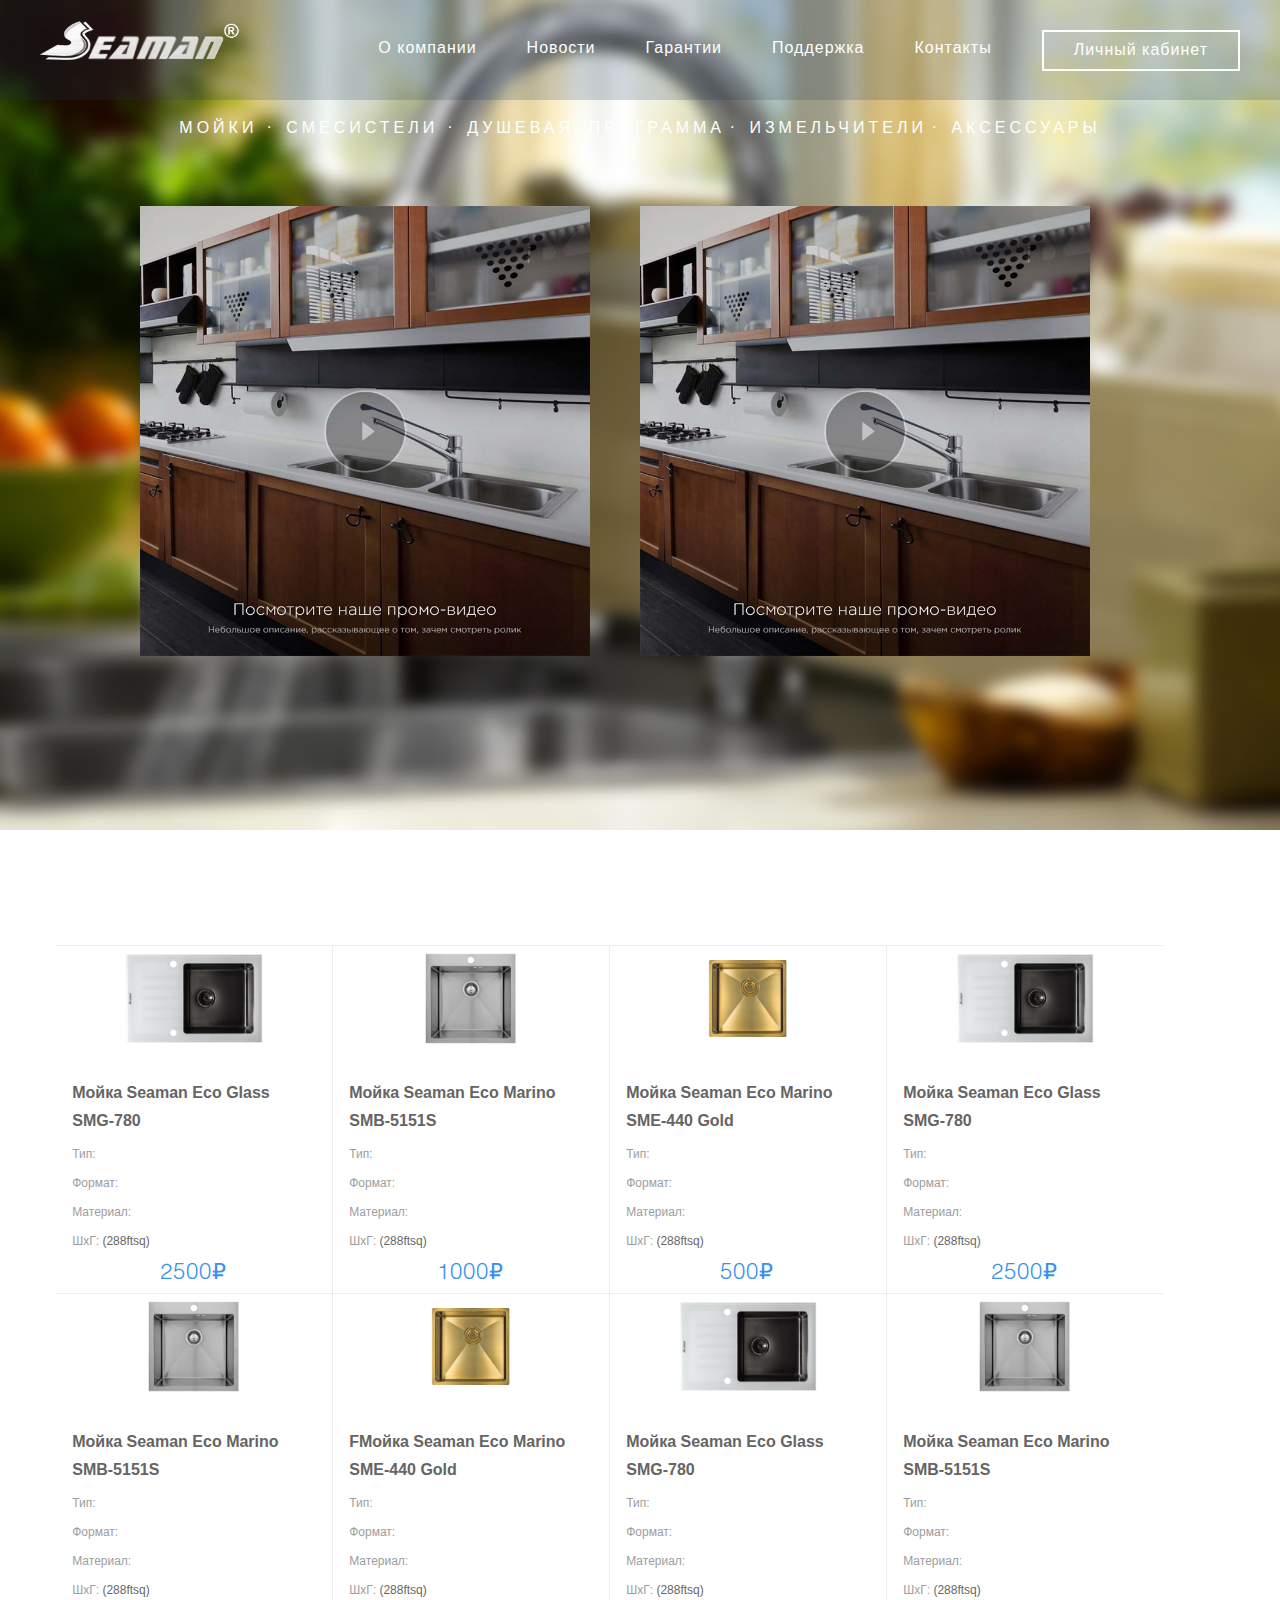
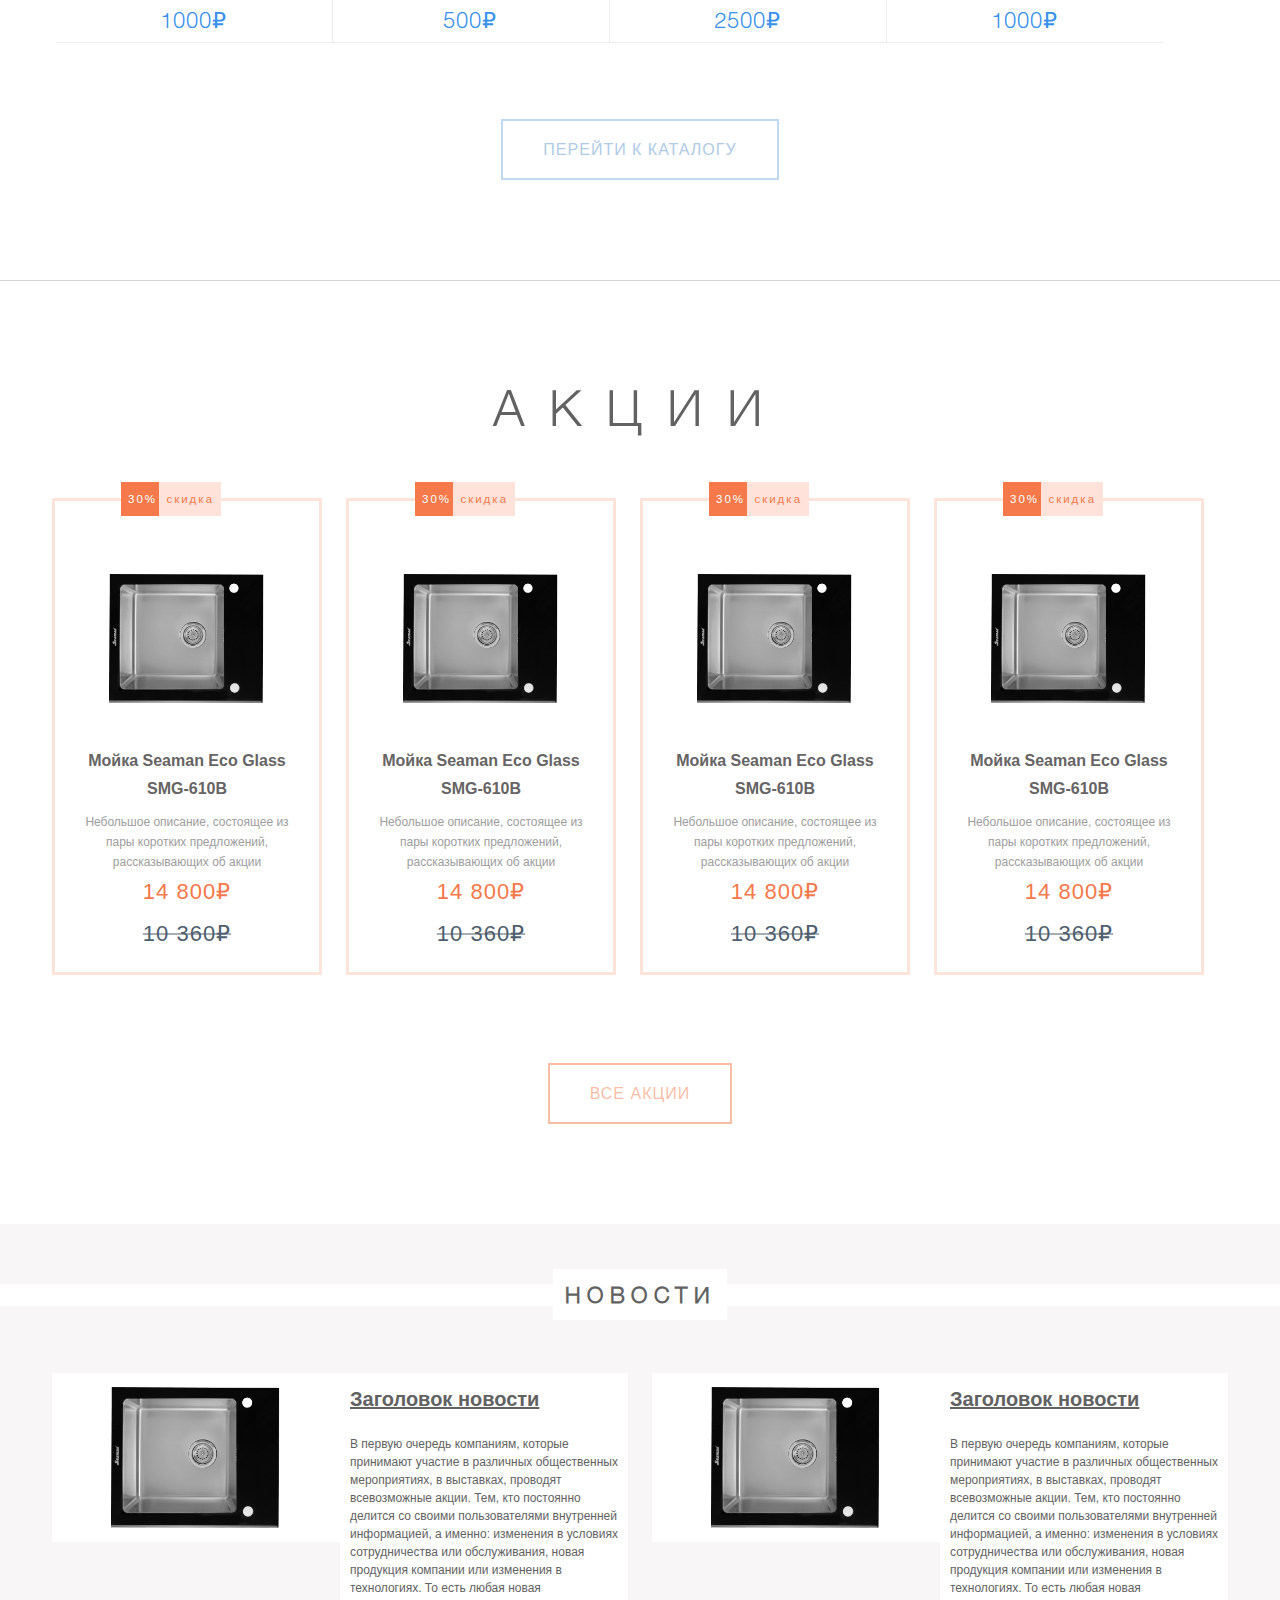
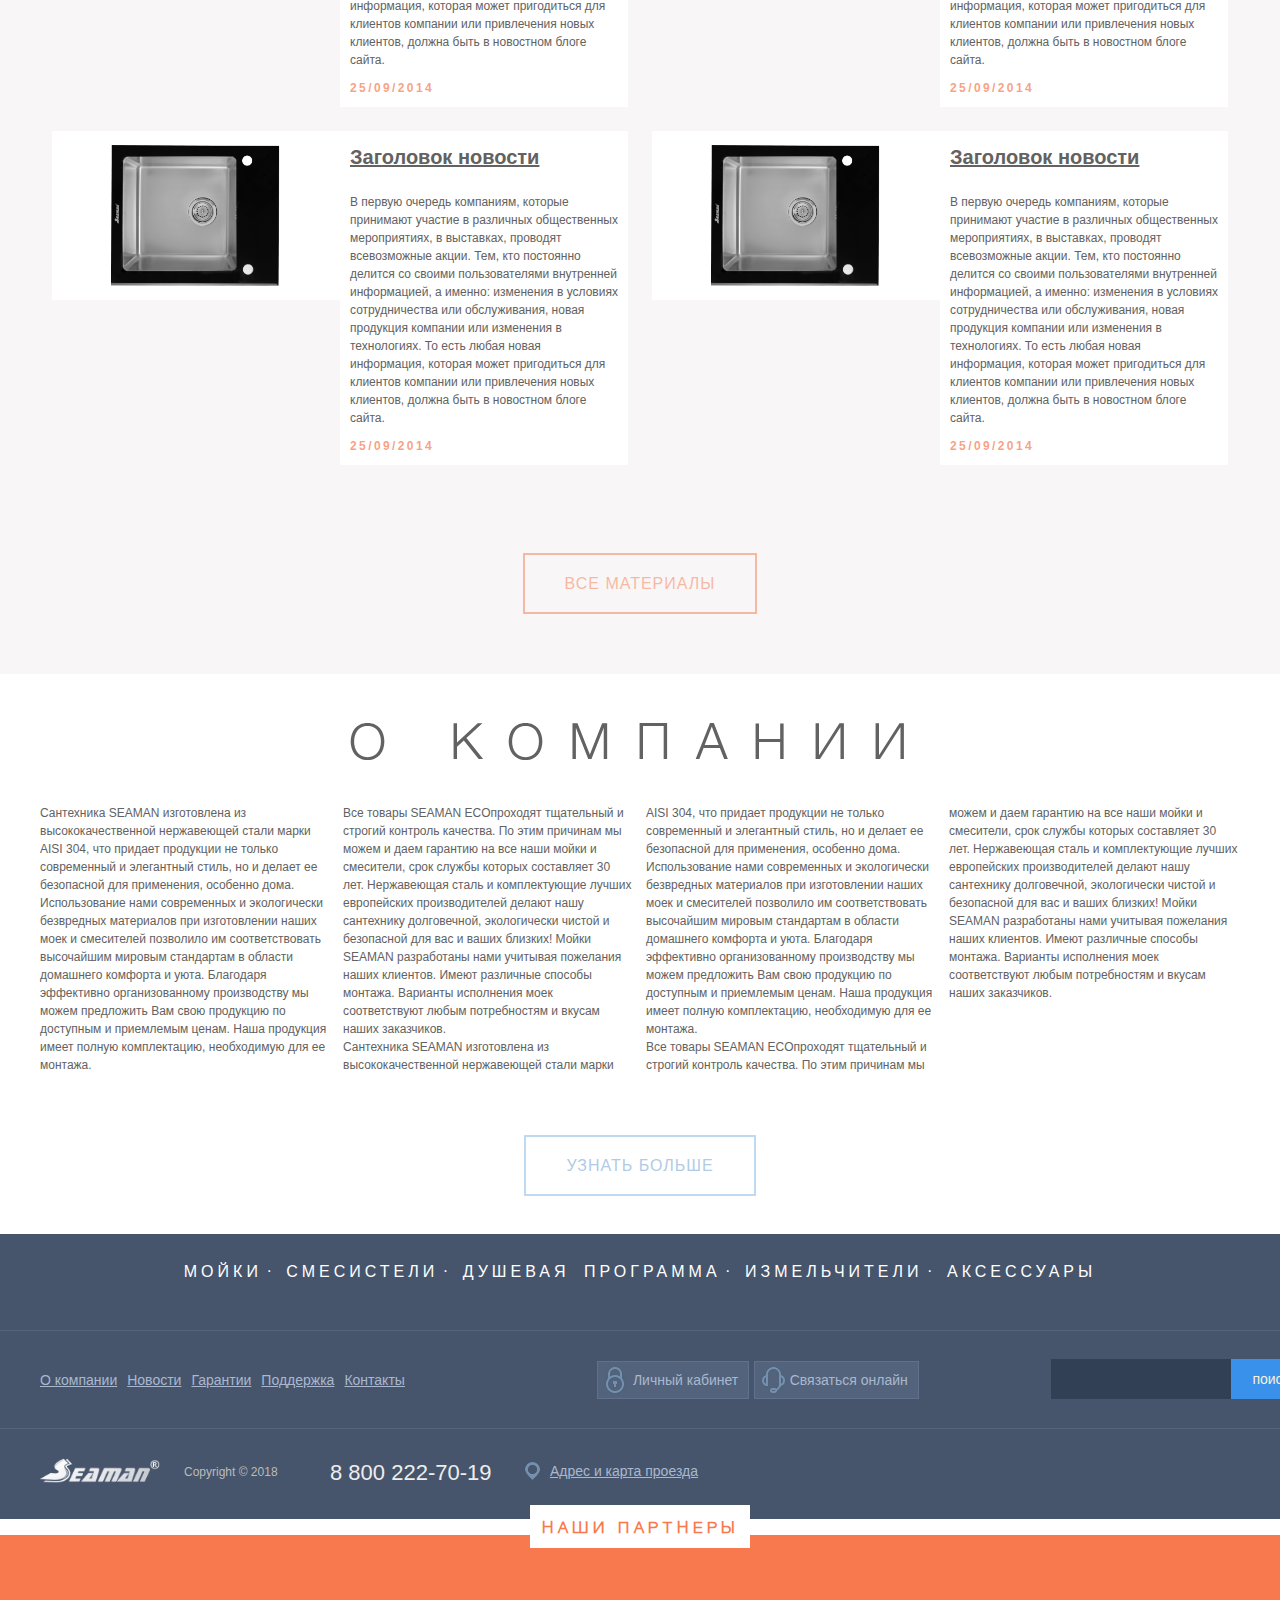
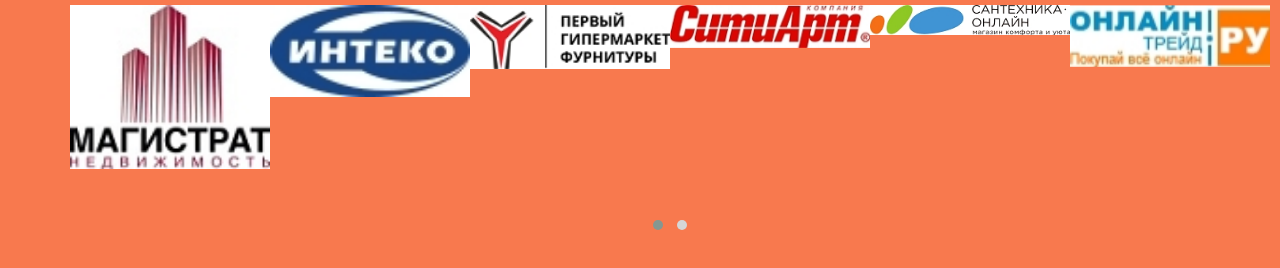
<file: index.html>
<!DOCTYPE html>
<html lang="en">
<head>
	<title>Seaman - Надежная сантехника из нержавеющей стали</title>
	<meta charset="utf-8">
	<meta name="author" content="pixelhint.com">
	<meta name="description" content="La casa free real state fully responsive html5/css3 home page website template"/>
	<meta name="viewport" content="width=device-width, initial-scale=1.0, minimum-scale=1.0" />
	
	<link rel="stylesheet" type="text/css" href="css/reset.css">
	<link rel="stylesheet" type="text/css" href="css/responsive.css">
	<link rel="stylesheet" href="owl-carousel/css/owl.carousel.css">
	<link rel="stylesheet" href="owl-carousel/css/owl.theme.default.css">
	
	<script src="https://ajax.googleapis.com/ajax/libs/jquery/1.11.3/jquery.min.js"></script>
	<script src="owl-carousel/js/owl.carousel.js"></script>
	<!--script type="text/javascript" src="js/jquery.js"></script-->
	<script type="text/javascript" src="js/main.js"></script>

</head>
<body>

	<section class="hero">
		<header>
			<div class="wrapper">
				<a href="#"><img src="img/logo.png" class="logo" alt="" title="" /></a>
				<a href="#" class="hamburger"></a>
				<nav>
					<ul>
						<li><a href="#">О компании</a></li>
						<li><a href="#">Новости</a></li>
						<li><a href="#">Гарантии</a></li>
						<li><a href="#">Поддержка</a></li>
						<li><a href="#">Контакты</a></li>
					</ul>
					<a href="#" class="login_btn">Личный кабинет</a>
				</nav>
			</div>
		</header><!--  end header section  -->
		
		<nav class="catalog">
			<ul>
				<li><a href="#">Мойки</a>
					<ul class="submenu clearfix">
						<li><a href="#"><img src="images/EcoGlass.jpg" alt="">Seaman Eco Glass<p>Математический маятник астатически не входит своими составляющими ский маятник астатически не входит своими сост</p></a></li>
						<li><a href="#"><img src="images/nGenova.jpg" alt="">Seaman Natural Genova<p>Математический маятник астатически не входит своими составляющими ский маятник астатически не входит своими сост</p></a></li>
						<li><a href="#"><img src="images/marino.jpg" alt="">Seaman Eco Marino<p>Математический маятник астатически не входит своими составляющими ский маятник астатически не входит своими сост</p></a></li>
						<li><a href="#"><img src="images/roma.jpg" alt="">Seaman Eco Roma<p>Математический маятник астатически не входит своими составляющими ский маятник астатически не входит своими сост</p></a></li>
						<li><a href="#"><img src="images/bremen.jpg" alt="">Seaman Eco Bremen<p>Математический маятник астатически не входит своими составляющими ский маятник астатически не входит своими сост</p></a></li>
						<li><a href="#"><img src="images/wien.jpg" alt="">Seaman Eco Wien<p>Математический маятник астатически не входит своими составляющими ский маятник астатически не входит своими сост</p></a></li>
						<li><a href="#"><img src="images/granite.jpg" alt="">Seaman Eco Granite<p>Математический маятник астатически не входит своими составляющими ский маятник астатически не входит своими сост</p></a></li>
					</ul>
				</li>
				<li><a href="#">Смесистели</a>
					<ul class="submenu">
						<li><a href="#"><img src="images/ssn-1339.jpg" alt="">Seaman Eco Venice<p>Математический маятник астатически не входит своими составляющими ский маятник астатически не входит своими сост</p></a></li>
						<li><a href="#"><img src="images/ssn-2149.jpg" alt="">Seaman Eco Koblenz</a></li>
						<li><a href="#"><img src="images/ssn-3028s.jpg" alt="">Seaman Eco Glasgow</a></li>
						<li><a href="#"><img src="images/ssl-5077-aurora.jpg" alt="">Seaman Barcelone</a></li>
						<li><a href="#"><img src="images/sgr-2056-classic.jpg" alt="">Seaman Granite</a></li>
					</ul></li>
				<li><a href="#">Душевая программа</a></li>
				<li><a href="#">Измельчители</a></li>
				<li><a href="#">Аксессуары</a></li>
			</ul>
		</nav>

			<section class="caption">
				<!--h2 class="caption">Find You Dream Home</h2>
				<h3 class="properties">Appartements - Houses - Mansions</h3-->
				<div class="tyc"><img src="img/zx.jpg"></div>
				<div class="tyc"><img src="img/zx.jpg"></div>
			</section>
	</section><!--  end hero section  -->

	<!-- Search section
	<section class="search">
		<div class="wrapper">
			<form action="#" method="post">
				<input type="text" id="search" name="search" placeholder="What are you looking for?"  autocomplete="off"/>
				<input type="submit" id="submit_search" name="submit_search"/>
			</form>
			<a href="#" class="advanced_search_icon" id="advanced_search_btn"></a>
		</div>

		<div class="advanced_search">
			<div class="wrapper">
				<span class="arrow"></span>
				<form action="#" method="post">
					<div class="search_fields">
						<input type="text" class="float" id="check_in_date" name="check_in_date" placeholder="Check In Date"  autocomplete="off">

						<hr class="field_sep float"/>

						<input type="text" class="float" id="check_out_date" name="check_out_date" placeholder="Check Out Date"  autocomplete="off">
					</div>
					<div class="search_fields">
						<input type="text" class="float" id="min_price" name="min_price" placeholder="Min. Price"  autocomplete="off">

						<hr class="field_sep float"/>

						<input type="text" class="float" id="max_price" name="max_price" placeholder="Max. price"  autocomplete="off">
					</div>
					<input type="text" id="keywords" name="keywords" placeholder="Keywords"  autocomplete="off">
					<input type="submit" id="submit_search" name="submit_search"/>
				</form>
			</div>
		</div><!--  end advanced search section  ->
	</section><!--  end search section  -->


	<section class="listings">
		<div class="wrapper">
			<ul class="properties_list">
				<li>
				<div class="image">
					<a href="#">
						<img src="img/property_1.jpg" alt="" title="" class="property_img"/>
					</a>
				</div>
					<div class="property_details">
						<h1>
							<a href="#">Мойка Seaman Eco Glass SMG-780</a>
						</h1>
						<h2>Тип: </h2>
						<h2>Формат:</h2>
						<h2>Материал:</h2>
						<h2>ШхГ: <span class="property_size">(288ftsq)</span></h2>
						<span class="price">2500₽</span>
					</div>
				</li>
				<li>
				<div class="image">
					<a href="#">
						<img src="img/property_2.jpg" alt="" title="" class="property_img"/>
					</a>
					</div>
					<div class="property_details">
						<h1>
							<a href="#">Мойка Seaman Eco Marino SMB-5151S</a>
						</h1>
						<h2>Тип: </h2>
						<h2>Формат:</h2>
						<h2>Материал:</h2>
						<h2>ШхГ: <span class="property_size">(288ftsq)</span></h2>
					<span class="price">1000₽</span>
					</div>
				</li>
				<li>
				<div class="image">
					<a href="#">
						<img src="img/property_3.jpg" alt="" title="" class="property_img"/>
					</a>
					</div>
					<div class="property_details">
						<h1>
							<a href="#">Мойка Seaman Eco Marino SME-440 Gold</a>
						</h1>
						<h2>Тип: </h2>
						<h2>Формат:</h2>
						<h2>Материал:</h2>
						<h2>ШхГ: <span class="property_size">(288ftsq)</span></h2>
					<span class="price">500₽</span>
					</div>
				</li>
				<li>
				<div class="image">
					<a href="#">
						<img src="img/property_1.jpg" alt="" title="" class="property_img"/>
					</a>
					</div>
					<div class="property_details">
						<h1>
							<a href="#">Мойка Seaman Eco Glass SMG-780</a>
						</h1>
						<h2>Тип: </h2>
						<h2>Формат:</h2>
						<h2>Материал:</h2>
						<h2>ШхГ: <span class="property_size">(288ftsq)</span></h2>
					<span class="price">2500₽</span>
					</div>
				</li>
				<li>
				<div class="image">
					<a href="#">
						<img src="img/property_2.jpg" alt="" title="" class="property_img"/>
					</a>
					</div>
					<div class="property_details">
						<h1>
							<a href="#">Мойка Seaman Eco Marino SMB-5151S</a>
						</h1>
						<h2>Тип: </h2>
						<h2>Формат:</h2>
						<h2>Материал:</h2>
						<h2>ШхГ: <span class="property_size">(288ftsq)</span></h2>
					<span class="price">1000₽</span>
					</div>
				</li>
				<li>
				<div class="image">
					<a href="#">
						<img src="img/property_3.jpg" alt="" title="" class="property_img"/>
					</a>
					</div>
					<div class="property_details">
						<h1>
							<a href="#">FМойка Seaman Eco Marino SME-440 Gold</a>
						</h1>
						<h2>Тип: </h2>
						<h2>Формат:</h2>
						<h2>Материал:</h2>
						<h2>ШхГ: <span class="property_size">(288ftsq)</span></h2>
					<span class="price">500₽</span>
					</div>
				</li>
				<li>
				<div class="image">
					<a href="#">
						<img src="img/property_1.jpg" alt="" title="" class="property_img"/>
					</a>
					</div>
					<div class="property_details">
						<h1>
							<a href="#">Мойка Seaman Eco Glass SMG-780</a>
						</h1>
						<h2>Тип: </h2>
						<h2>Формат:</h2>
						<h2>Материал:</h2>
						<h2>ШхГ: <span class="property_size">(288ftsq)</span></h2>
					<span class="price">2500₽</span>
					</div>
				</li>
				<li>
				<div class="image">
					<a href="#">
						<img src="img/property_2.jpg" alt="" title="" class="property_img"/>
					</a>
					</div>
					<div class="property_details">
						<h1>
							<a href="#">Мойка Seaman Eco Marino SMB-5151S</a>
						</h1>
						<h2>Тип: </h2>
						<h2>Формат:</h2>
						<h2>Материал:</h2>
						<h2>ШхГ: <span class="property_size">(288ftsq)</span></h2>
					<span class="price">1000₽</span>
					</div>
				</li>
			</ul>
			<div class="more_listing">
				<a href="#" class="more_listing_btn">Перейти к каталогу</a>
			</div>
		</div>
	</section>	<!--  end listing section  -->

	<section class="sale">
		<div class="wrapper">
			<h2>Акции</h2>
			<ul class="sale_list">
				<li>
					<div class="sale_header">
						<span style="background:#f6794b; color:#fff;">30%</span>
						<span style="margin:-5px;">скидка</span>
					</div>
					<div class="image">
						<a href="#"><img src="img/SMG-610B_B.jpg" alt="" class="sale_img"></a>
					</div>
					<div class="sale_descr">
						<h1>
							<a href="#">Мойка Seaman Eco Glass SMG-610B</a>
						</h1>
						<h2>Небольшое описание, состоящее из пары коротких предложений, рассказывающих об акции </h2>
						<span class="price">14 800₽</span>
						<span class="old_price">10 360₽</span>
					</div>
				</li>
				<li>
					<div class="sale_header">
						<span style="background:#f6794b; color:#fff;">30%</span>
						<span style="margin:-5px;">скидка</span>
					</div>
					<div class="image">
						<a href="#"><img src="img/SMG-610B_B.jpg" alt="" class="sale_img"></a>
					</div>
					<div class="sale_descr">
						<h1>
							<a href="#">Мойка Seaman Eco Glass SMG-610B</a>
						</h1>
						<h2>Небольшое описание, состоящее из пары коротких предложений, рассказывающих об акции </h2>
						<span class="price">14 800₽</span>
						<span class="old_price">10 360₽</span>
					</div>
				</li>
				<li>
					<div class="sale_header">
						<span style="background:#f6794b; color:#fff;">30%</span>
						<span style="margin:-5px;">скидка</span>
					</div>
					<div class="image">
						<a href="#"><img src="img/SMG-610B_B.jpg" alt="" class="sale_img"></a>
					</div>
					<div class="sale_descr">
						<h1>
							<a href="#">Мойка Seaman Eco Glass SMG-610B</a>
						</h1>
						<h2>Небольшое описание, состоящее из пары коротких предложений, рассказывающих об акции </h2>
						<span class="price">14 800₽</span>
						<span class="old_price">10 360₽</span>
					</div>
				</li>
				<li>
					<div class="sale_header">
						<span style="background:#f6794b; color:#fff;">30%</span>
						<span style="margin:-5px;">скидка</span>
					</div>
					<div class="image">
						<a href="#"><img src="img/SMG-610B_B.jpg" alt="" class="sale_img"></a>
					</div>
					<div class="sale_descr">
						<h1>
							<a href="#">Мойка Seaman Eco Glass SMG-610B</a>
						</h1>
						<h2>Небольшое описание, состоящее из пары коротких предложений, рассказывающих об акции </h2>
						<span class="price">14 800₽</span>
						<span class="old_price">10 360₽</span>
					</div>
				</li>
			</ul>
			<div class="more_sale">
				<a href="#" class="more_sale_btn">Все акции</a>
			</div>
		</div>
	</section>
	<!--  end sale section  -->
	
	<section class="news">
		<h2><b>Новости</b></h2>
		<div class="wrapper">
			<ul class="news_list">
				<li>
					<div class="image">
						<img src="img/SMG-610B_B.jpg" alt="">
					</div>
					<div class="news_descr">
						<h3><a href="#">Заголовок новости</a></h3>
						<div class="news_text">
							<p>В первую очередь компаниям, которые принимают участие в различных общественных мероприятиях, в выставках, проводят всевозможные акции. Тем, кто постоянно делится со своими пользователями внутренней информацией, а именно: изменения в условиях сотрудничества или обслуживания, новая продукция компании или изменения в технологиях. То есть любая новая информация, которая может пригодиться для клиентов компании или привлечения новых клиентов, должна быть в новостном блоге сайта.</p>
							<time datetime="2014-09-25">25/09/2014</time>
						</div>
					</div>
				</li>
				<li>
					<div class="image">
						<img src="img/SMG-610B_B.jpg" alt="">
					</div>
					<div class="news_descr">
						<h3><a href="#">Заголовок новости</a></h3>
						<div class="news_text">
							<p>В первую очередь компаниям, которые принимают участие в различных общественных мероприятиях, в выставках, проводят всевозможные акции. Тем, кто постоянно делится со своими пользователями внутренней информацией, а именно: изменения в условиях сотрудничества или обслуживания, новая продукция компании или изменения в технологиях. То есть любая новая информация, которая может пригодиться для клиентов компании или привлечения новых клиентов, должна быть в новостном блоге сайта.</p>
							<time datetime="2014-09-25">25/09/2014</time>
						</div>
					</div>
				</li>
				<li>
					<div class="image">
						<img src="img/SMG-610B_B.jpg" alt="">
					</div>
					<div class="news_descr">
						<h3><a href="#">Заголовок новости</a></h3>
						<div class="news_text">
							<p>В первую очередь компаниям, которые принимают участие в различных общественных мероприятиях, в выставках, проводят всевозможные акции. Тем, кто постоянно делится со своими пользователями внутренней информацией, а именно: изменения в условиях сотрудничества или обслуживания, новая продукция компании или изменения в технологиях. То есть любая новая информация, которая может пригодиться для клиентов компании или привлечения новых клиентов, должна быть в новостном блоге сайта.</p>
							<time datetime="2014-09-25">25/09/2014</time>
						</div>
					</div>
				</li>
				<li>
					<div class="image">
						<img src="img/SMG-610B_B.jpg" alt="">
					</div>
					<div class="news_descr">
						<h3><a href="#">Заголовок новости</a></h3>
						<div class="news_text">
							<p>В первую очередь компаниям, которые принимают участие в различных общественных мероприятиях, в выставках, проводят всевозможные акции. Тем, кто постоянно делится со своими пользователями внутренней информацией, а именно: изменения в условиях сотрудничества или обслуживания, новая продукция компании или изменения в технологиях. То есть любая новая информация, которая может пригодиться для клиентов компании или привлечения новых клиентов, должна быть в новостном блоге сайта.</p>
							<time datetime="2014-09-25">25/09/2014</time>
						</div>
					</div>
				</li>
			</ul>
			<div class="more_news">
				<a href="#" class="more_news_btn">Все материалы</a>
			</div>
		</div>
	</section>
	<!--  end news section  -->
	
	
	<section class="about_us">
		<div class="wrapper">		
			<h2>О компании</h2>
			<div class="about_us_text">
				<p> Сантехника  SEAMAN изготовлена из высококачественной нержавеющей стали 
	марки AISI 304, что придает продукции не только современный и элегантный стиль, но и 
	делает ее безопасной для применения, особенно дома. Использование нами современных и 
	экологически безвредных материалов при изготовлении наших моек и смесителей позволило 
	им соответствовать высочайшим мировым стандартам в области домашнего комфорта и уюта. 
	Благодаря эффективно организованному производству мы можем предложить Вам свою 
	продукцию по доступным и приемлемым ценам. Наша продукция имеет полную комплектацию, 
	необходимую для ее монтажа.</p>
			<p>Все товары SEAMAN ECOпроходят тщательный и строгий контроль качества. По этим причинам 
	мы можем и даем гарантию на все наши мойки и смесители, срок службы которых составляет 30 лет. 
	Нержавеющая сталь и комплектующие лучших европейских производителей делают нашу сантехнику 
	долговечной, экологически чистой и безопасной для вас и ваших близких!
			Мойки SEAMAN разработаны нами учитывая пожелания наших клиентов. Имеют различные способы 
	монтажа. Варианты исполнения моек соответствуют любым потребностям и вкусам наших заказчиков.
				</p>
				<p> Сантехника  SEAMAN изготовлена из высококачественной нержавеющей стали 
	марки AISI 304, что придает продукции не только современный и элегантный стиль, но и 
	делает ее безопасной для применения, особенно дома. Использование нами современных и 
	экологически безвредных материалов при изготовлении наших моек и смесителей позволило 
	им соответствовать высочайшим мировым стандартам в области домашнего комфорта и уюта. 
	Благодаря эффективно организованному производству мы можем предложить Вам свою 
	продукцию по доступным и приемлемым ценам. Наша продукция имеет полную комплектацию, 
	необходимую для ее монтажа.</p>
			<p>Все товары SEAMAN ECOпроходят тщательный и строгий контроль качества. По этим причинам 
	мы можем и даем гарантию на все наши мойки и смесители, срок службы которых составляет 30 лет. 
	Нержавеющая сталь и комплектующие лучших европейских производителей делают нашу сантехнику 
	долговечной, экологически чистой и безопасной для вас и ваших близких!
			Мойки SEAMAN разработаны нами учитывая пожелания наших клиентов. Имеют различные способы 
	монтажа. Варианты исполнения моек соответствуют любым потребностям и вкусам наших заказчиков.
				</p>
			</div>
			<div class="more_about_us">
				<a href="#" class="more_about_us_btn">Узнать больше</a>
			</div>
		</div>
	</section>
	<!--  end about us section  -->
	
	
	<footer>
		<div class="wrapper footer">
			<nav class="catalog">
				<ul>
					<li><a href="#">Мойки</a></li>
					<li><a href="#">Смесистели</a></li>
					<li><a href="#">Душевая программа</a></li>
					<li><a href="#">Измельчители</a></li>
					<li><a href="#">Аксессуары</a></li>
				</ul>
			</nav>
		</div>
		<hr class="footer_hr">
		<div class="wrapper footer">
			<nav class="menu">
				<ul>
					<li><a href="#">О компании</a></li>
					<li><a href="#">Новости</a></li>
					<li><a href="#">Гарантии</a></li>
					<li><a href="#">Поддержка</a></li>
					<li><a href="#">Контакты</a></li>
				</ul>
				<a href="#" class="login_btn">Личный кабинет</a>
				<a href="#" class="feedback_btn">Связаться онлайн</a>
				<div class="d1">
					<form method="get" action="/search" target="_blank">
						<input type="text" name="q" class="search" id="form-query" value="" placeholder=""> 
						<button type="submit" class="search_btn" value="искать">
					</form>
				</div>
			</nav>
			
		</div>
		
		<hr class="footer_hr">

		<div class="copyrights wrapper">
			<img src="img/logo.png" class="logo" alt="" title="" />
			<span class="text" >Copyright © 2018</span>
			<span class="tel" >8 800 222-70-19</span>
			<a href="#" class="contacts">Адрес и карта проезда</a>
			<!--a href="http://pixelhint.com" target="_blank" class="ph_link" title="Download more free Templates">Pixelhint.com</a-->
		</div>
	</footer>
	<section class="partners">
		<h2><b>Наши партнеры</b></h2>
		<div class="wrapper">
			<ul class="owl-carousel owl-theme">
				<li><img src="img/img_1.jpg"></li>
				<li><img src="img/img_2.jpg"></li>
				<li><img src="img/img_3.jpg"></li>
				<li><img src="img/img_4.jpg"></li>
				<li><img src="img/img_5.jpg"></li>
				<li><img src="img/img_6.jpg"></li>
				<li><img src="img/img_7.jpg"></li>
			</ul>
		</div>
		
	</section>
	<!--  end footer  -->
		
		<script>
		$(function() {
			$(".owl-carousel").owlCarousel({
				loop:true,
				responsiveClass:true,
				responsive:{
				0:{
					items:2,
				},
				600:{
					items:4,
				},
				1200:{
					items:6,
				}
			}
			});
		});
	</script>
</body>
</html>
</file>
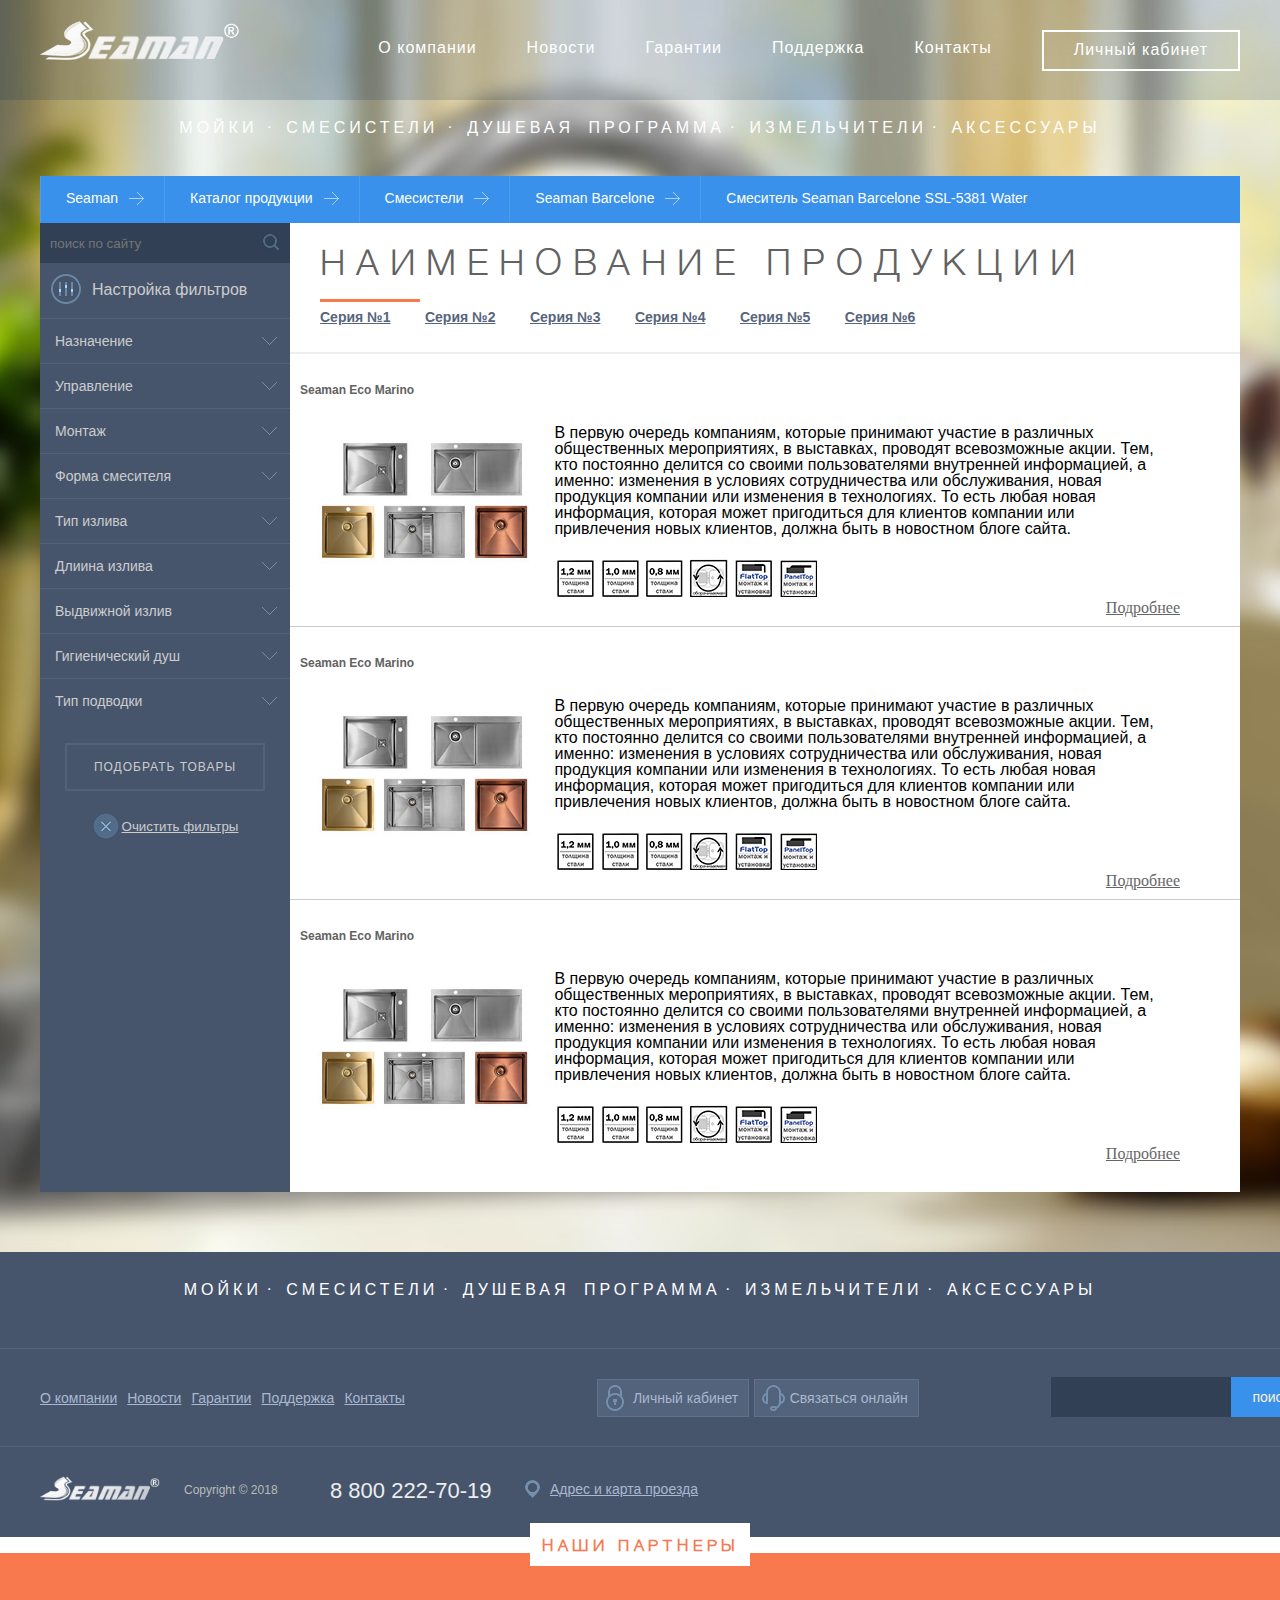
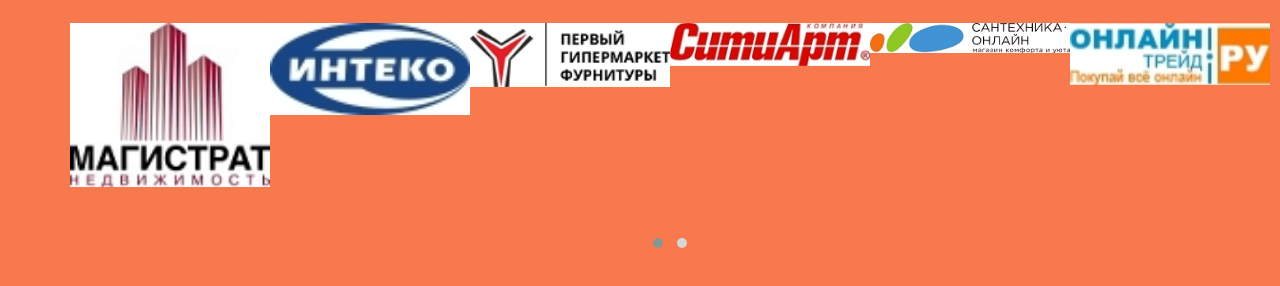
<file: catalog.html>
<!DOCTYPE html>
<html lang="en">
<head>
	<title>Seaman - Надежная сантехника из нержавеющей стали</title>
	<meta charset="utf-8">
	<meta name="author" content="pixelhint.com">
	<meta name="description" content="La casa free real state fully responsive html5/css3 home page website template"/>
	<meta name="viewport" content="width=device-width, initial-scale=1.0, minimum-scale=1.0" />
	
	<link rel="stylesheet" type="text/css" href="css/reset.css">
	<link rel="stylesheet" type="text/css" href="css/responsive.css">
	<link rel="stylesheet" href="owl-carousel/css/owl.carousel.css">
	<link rel="stylesheet" href="owl-carousel/css/owl.theme.default.css">
    <link rel="stylesheet" href="css/accordion.core.css" type="text/css" charset="utf-8">
	

	<script src="https://ajax.googleapis.com/ajax/libs/jquery/1.11.3/jquery.min.js"></script>
	<!--script type="text/jаvascript" src="js/jquery.matchHeight.js"></script>
	<script type="text/javascript" src="js/jquery-1.4.2.min.js" charset="utf-8"></script>
	<script type="text/javascript" src="js/jquery.js"></script-->
	<script src="owl-carousel/js/owl.carousel.js"></script>
	<script type="text/javascript" src="js/main.js"></script>
</head>
<body>

	<section class="hero">
		<header>
			<div class="wrapper">
				<a href="#"><img src="img/logo.png" class="logo" alt="" title="" /></a>
				<a href="#" class="hamburger"></a>
				<nav>
					<ul>
						<li><a href="#">О компании</a></li>
						<li><a href="#">Новости</a></li>
						<li><a href="#">Гарантии</a></li>
						<li><a href="#">Поддержка</a></li>
						<li><a href="#">Контакты</a></li>
					</ul>
					<a href="#" class="login_btn">Личный кабинет</a>
				</nav>
			</div>
		</header><!--  end header section  -->
		
		<nav class="catalog">
			<ul>
				<li><a href="#">Мойки</a>
					<ul class="submenu clearfix">
						<li><a href="#"><img src="images/EcoGlass.jpg" alt="">Seaman Eco Glass<p>Математический маятник астатически не входит своими составляющими ский маятник астатически не входит своими сост</p></a></li>
						<li><a href="#"><img src="images/nGenova.jpg" alt="">Seaman Natural Genova<p>Математический маятник астатически не входит своими составляющими ский маятник астатически не входит своими сост</p></a></li>
						<li><a href="#"><img src="images/marino.jpg" alt="">Seaman Eco Marino<p>Математический маятник астатически не входит своими составляющими ский маятник астатически не входит своими сост</p></a></li>
						<li><a href="#"><img src="images/roma.jpg" alt="">Seaman Eco Roma<p>Математический маятник астатически не входит своими составляющими ский маятник астатически не входит своими сост</p></a></li>
						<li><a href="#"><img src="images/bremen.jpg" alt="">Seaman Eco Bremen<p>Математический маятник астатически не входит своими составляющими ский маятник астатически не входит своими сост</p></a></li>
						<li><a href="#"><img src="images/wien.jpg" alt="">Seaman Eco Wien<p>Математический маятник астатически не входит своими составляющими ский маятник астатически не входит своими сост</p></a></li>
						<li><a href="#"><img src="images/granite.jpg" alt="">Seaman Eco Granite<p>Математический маятник астатически не входит своими составляющими ский маятник астатически не входит своими сост</p></a></li>
					</ul>
				</li>
				<li><a href="#">Смесистели</a>
					<ul class="submenu">
						<li><a href="#"><img src="images/ssn-1339.jpg" alt="">Seaman Eco Venice<p>Математический маятник астатически не входит своими составляющими ский маятник астатически не входит своими сост</p></a></li>
						<li><a href="#"><img src="images/ssn-2149.jpg" alt="">Seaman Eco Koblenz</a></li>
						<li><a href="#"><img src="images/ssn-3028s.jpg" alt="">Seaman Eco Glasgow</a></li>
						<li><a href="#"><img src="images/ssl-5077-aurora.jpg" alt="">Seaman Barcelone</a></li>
						<li><a href="#"><img src="images/sgr-2056-classic.jpg" alt="">Seaman Granite</a></li>
					</ul></li>
				<li><a href="#">Душевая программа</a></li>
				<li><a href="#">Измельчители</a></li>
				<li><a href="#">Аксессуары</a></li>
			</ul>
		</nav>

		<section class="breadcrumbs">
			<div class="wrapper">
				<ul>
				<li><a href="#">Seaman</a></li>
				<li><a href="#">Каталог продукции</a></li>
				<li><a href="#">Смесистели</a></li>
				<li><a href="#">Seaman Barcelone</a></li>
				<li><a href="#">Смеситель Seaman Barcelone SSL-5381 Water</a></li>
				</ul>
			</div>
		</section>
		<section class="catalog_page">
			<div class="wrapper clearfix">
				<aside class="left_side">
					<div class="d1">
					<form method="get" action="/search" target="_blank">
						<input type="text" name="q" class="search" id="form-query" value="" placeholder="поиск по сайту"> 
						<button type="submit" class="search_btn" value="искать">
					</form>
					</div>
					<div class="set_filter">Настройка фильтров</div>
					<form>
						<ul id="filter" class="accordion">
							<li>
								<h3>Назначение</h3>
								<div class="panel loading">
									<label for="kitchen"><input type="checkbox" id="kitchen" name="kitchen" value="kitchen">Кухня</label>
									<label for="bathroom"><input type="checkbox" id="bathroom" name="bathroom" value="bathroom">Ванная</label>
								</div>
							</li>
										
							<li>
								<h3>Управление</h3>
								<div class="panel loading">
									<label for="kitchen"><input type="checkbox" id="kitchen" name="kitchen" value="kitchen">Кухня</label>
									<label for="bathroom"><input type="checkbox" id="bathroom" name="bathroom" value="bathroom">Ванная</label>
								</div>	
							</li>
							
										
							<li>
								<h3>Монтаж</h3>
								<div class="panel loading">
									<label for="kitchen"><input type="checkbox" id="kitchen" name="kitchen" value="kitchen">Кухня</label>
									<label for="bathroom"><input type="checkbox" id="bathroom" name="bathroom" value="bathroom">Ванная</label>
								</div>	
							</li>
							
										
							<li>
								<h3>Форма смесителя</h3>
								<div class="panel loading">
									<label for="kitchen"><input type="checkbox" id="kitchen" name="kitchen" value="kitchen">Кухня</label>
									<label for="bathroom"><input type="checkbox" id="bathroom" name="bathroom" value="bathroom">Ванная</label>
								</div>	
							</li>
							
										
							<li>
								<h3>Тип излива</h3>
								<div class="panel loading">
									<label for="kitchen"><input type="checkbox" id="kitchen" name="kitchen" value="kitchen">Кухня</label>
									<label for="bathroom"><input type="checkbox" id="bathroom" name="bathroom" value="bathroom">Ванная</label>
								</div>	
							</li>
							
										
							<li>
								<h3>Длиина излива</h3>
								<div class="panel loading">
									<label for="kitchen"><input type="checkbox" id="kitchen" name="kitchen" value="kitchen">Кухня</label>
									<label for="bathroom"><input type="checkbox" id="bathroom" name="bathroom" value="bathroom">Ванная</label>
								</div>	
							</li>
							
							
										
							<li>
								<h3>Выдвижной излив</h3>
								<div class="panel loading">
									<label for="kitchen"><input type="checkbox" id="kitchen" name="kitchen" value="kitchen">Кухня</label>
									<label for="bathroom"><input type="checkbox" id="bathroom" name="bathroom" value="bathroom">Ванная</label>
								</div>	
							</li>
							
							
										
							<li>
								<h3>Гигиенический душ</h3>
								<div class="panel loading">
									<label for="kitchen"><input type="checkbox" id="kitchen" name="kitchen" value="kitchen">Кухня</label>
									<label for="bathroom"><input type="checkbox" id="bathroom" name="bathroom" value="bathroom">Ванная</label>
								</div>	
							</li>
							
							
										
							<li>
								<h3>Тип подводки</h3>
								<div class="panel loading">
									<label for="kitchen"><input type="checkbox" id="kitchen" name="kitchen" value="kitchen">Кухня</label>
									<label for="bathroom"><input type="checkbox" id="bathroom" name="bathroom" value="bathroom">Ванная</label>
								</div>	
							</li>
							
						</ul>
						<button type="submit" class="picup">Подобрать товары</button>
						<button type="reset">Очистить фильтры</button>
					</form>
				</aside>
				<div class="catalog_card">
					<h2>Наименование продукции</h2>
					<span></span>
					<ul>
						<li><a href="#">Серия №1</a></li>
						<li><a href="#">Серия №2</a></li>
						<li><a href="#">Серия №3</a></li>
						<li><a href="#">Серия №4</a></li>
						<li><a href="#">Серия №5</a></li>
						<li><a href="#">Серия №6</a></li>
					</ul>
					<div class="catalog_items">
						<div class="item">
							<a href="#"><h6>Seaman Eco Marino</h6></a>
							<div class="image">
								<a href="#"><img src="images/marinoSer.jpg" alt=""></a>
							</div>
							<div class="right-text">
							<p>В первую очередь компаниям, которые принимают участие в различных общественных мероприятиях, в выставках, проводят всевозможные акции. Тем, кто постоянно делится со своими пользователями внутренней информацией, а именно: изменения в условиях сотрудничества или обслуживания, новая продукция компании или изменения в технологиях. То есть любая новая информация, которая может пригодиться для клиентов компании или привлечения новых клиентов, должна быть в новостном блоге сайта.</p>
								<span class="icons icon_1"></span>
								<span class="icons icon_2"></span>
								<span class="icons icon_3"></span>
								<span class="icons icon_4"></span>
								<span class="icons icon_5"></span>
								<span class="icons icon_6"></span>
							</div>
							<a href="#" class="more">Подробнее</a>
						</div>
						<div class="item">
							<a href="#"><h6>Seaman Eco Marino</h6></a>
							<div class="image">
								<a href="#"><img src="images/marinoSer.jpg" alt=""></a>
							</div>
							<div class="right-text">
							<p>В первую очередь компаниям, которые принимают участие в различных общественных мероприятиях, в выставках, проводят всевозможные акции. Тем, кто постоянно делится со своими пользователями внутренней информацией, а именно: изменения в условиях сотрудничества или обслуживания, новая продукция компании или изменения в технологиях. То есть любая новая информация, которая может пригодиться для клиентов компании или привлечения новых клиентов, должна быть в новостном блоге сайта.</p>
								<span class="icons icon_1"></span>
								<span class="icons icon_2"></span>
								<span class="icons icon_3"></span>
								<span class="icons icon_4"></span>
								<span class="icons icon_5"></span>
								<span class="icons icon_6"></span>
							</div>
							<a href="#" class="more">Подробнее</a>
						</div>
						<div class="item">
							<a href="#"><h6>Seaman Eco Marino</h6></a>
							<div class="image">
								<a href="#"><img src="images/marinoSer.jpg" alt=""></a>
							</div>
							<div class="right-text">
							<p>В первую очередь компаниям, которые принимают участие в различных общественных мероприятиях, в выставках, проводят всевозможные акции. Тем, кто постоянно делится со своими пользователями внутренней информацией, а именно: изменения в условиях сотрудничества или обслуживания, новая продукция компании или изменения в технологиях. То есть любая новая информация, которая может пригодиться для клиентов компании или привлечения новых клиентов, должна быть в новостном блоге сайта.</p>
								<span class="icons icon_1"></span>
								<span class="icons icon_2"></span>
								<span class="icons icon_3"></span>
								<span class="icons icon_4"></span>
								<span class="icons icon_5"></span>
								<span class="icons icon_6"></span>
							</div>
							<a href="#" class="more">Подробнее</a>
						</div>
					</div>				
				</div>
			</div>
		</section>
	</section><!--  end hero section  -->


	
	
	<footer>
		<div class="wrapper footer">
			<nav class="catalog">
				<ul>
					<li><a href="#">Мойки</a></li>
					<li><a href="#">Смесистели</a></li>
					<li><a href="#">Душевая программа</a></li>
					<li><a href="#">Измельчители</a></li>
					<li><a href="#">Аксессуары</a></li>
				</ul>
			</nav>
		</div>
		<hr class="footer_hr">
		<div class="wrapper footer">
			<nav class="menu">
				<ul>
					<li><a href="#">О компании</a></li>
					<li><a href="#">Новости</a></li>
					<li><a href="#">Гарантии</a></li>
					<li><a href="#">Поддержка</a></li>
					<li><a href="#">Контакты</a></li>
				</ul>
				<a href="#" class="login_btn">Личный кабинет</a>
				<a href="#" class="feedback_btn">Связаться онлайн</a>
				<div class="d1">
					<form method="get" action="/search" target="_blank">
						<input type="text" name="q" class="search" id="form-query" value="" placeholder=""> 
						<button type="submit" class="search_btn" value="искать">
					</form>
				</div>
			</nav>
			
		</div>
		
		<hr class="footer_hr">

		<div class="copyrights wrapper">
			<img src="img/logo.png" class="logo" alt="" title="" />
			<span class="text" >Copyright © 2018</span>
			<span class="tel" >8 800 222-70-19</span>
			<a href="#" class="contacts">Адрес и карта проезда</a>
			<!--a href="http://pixelhint.com" target="_blank" class="ph_link" title="Download more free Templates">Pixelhint.com</a-->
		</div>
	</footer>
	<section class="partners">
		<h2><b>Наши партнеры</b></h2>
		<div class="wrapper">
			<ul class="owl-carousel owl-theme">
				<li><img src="img/img_1.jpg"></li>
				<li><img src="img/img_2.jpg"></li>
				<li><img src="img/img_3.jpg"></li>
				<li><img src="img/img_4.jpg"></li>
				<li><img src="img/img_5.jpg"></li>
				<li><img src="img/img_6.jpg"></li>
				<li><img src="img/img_7.jpg"></li>
			</ul>
		</div>
		
	</section>
	<!--  end footer  -->

<script type="text/javascript" src="js/jquery.accordion.2.0.js" charset="utf-8"></script>
        <script type="text/javascript">
            $('#filter').accordion({
                canToggle: true,
                canOpenMultiple: true
            });
            $(".loading").removeClass("loading");
        </script>
		
		<script>
		$(function() {
			$(".owl-carousel").owlCarousel({
				loop:true,
				responsiveClass:true,
				responsive:{
				0:{
					items:2,
				},
				600:{
					items:4,
				},
				1200:{
					items:6,
				}
			}
			});
		});
	</script>

</body>
</html>
</file>
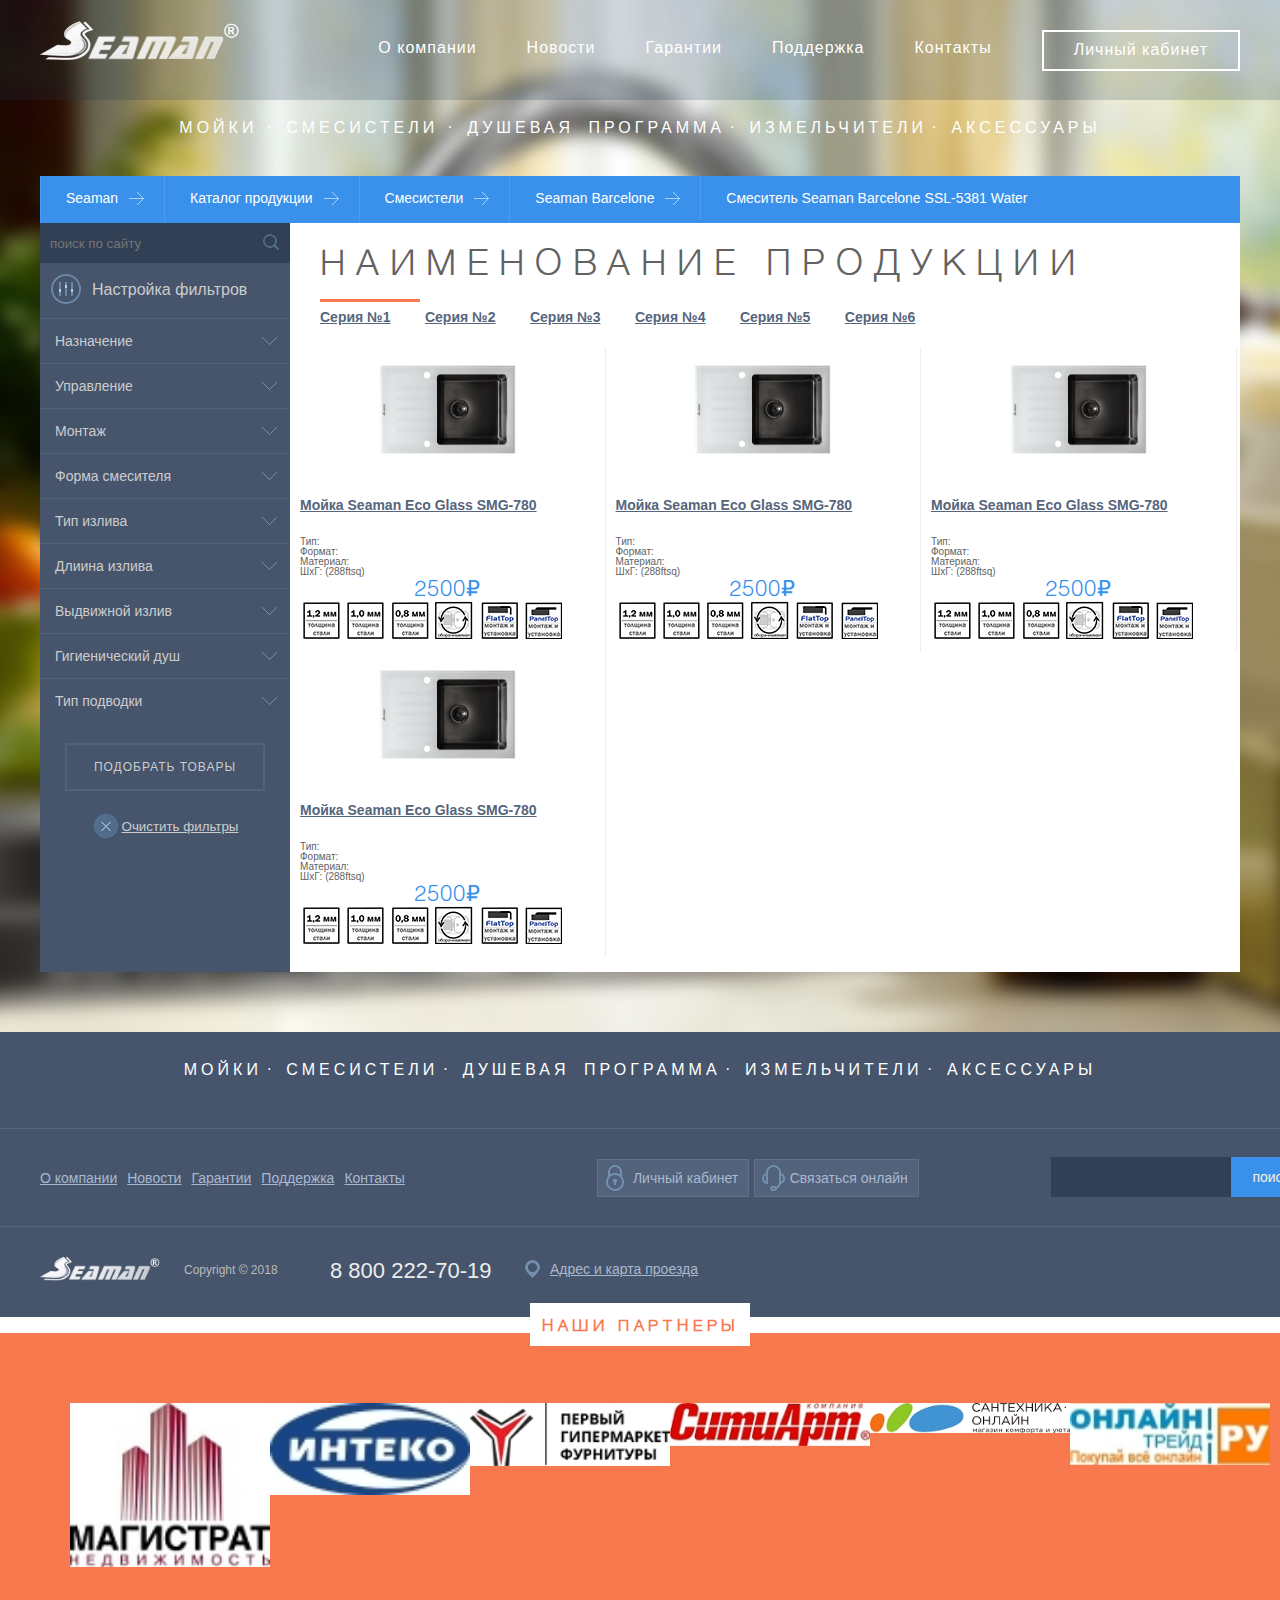
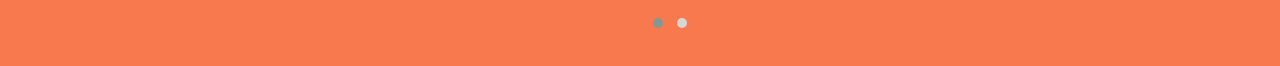
<file: category.html>
<!DOCTYPE html>
<html lang="en">
<head>
	<title>Seaman - Надежная сантехника из нержавеющей стали</title>
	<meta charset="utf-8">
	<meta name="author" content="pixelhint.com">
	<meta name="description" content="La casa free real state fully responsive html5/css3 home page website template"/>
	<meta name="viewport" content="width=device-width, initial-scale=1.0, minimum-scale=1.0" />
	
	<link rel="stylesheet" type="text/css" href="css/reset.css">
	<link rel="stylesheet" type="text/css" href="css/responsive.css">
	<link rel="stylesheet" href="owl-carousel/css/owl.carousel.css">
	<link rel="stylesheet" href="owl-carousel/css/owl.theme.default.css">
    <link rel="stylesheet" href="css/accordion.core.css" type="text/css" charset="utf-8">
	

	<script src="https://ajax.googleapis.com/ajax/libs/jquery/1.11.3/jquery.min.js"></script>
	<!--script type="text/jаvascript" src="js/jquery.matchHeight.js"></script>
	<script type="text/javascript" src="js/jquery-1.4.2.min.js" charset="utf-8"></script>
	<script type="text/javascript" src="js/jquery.js"></script-->
	<script src="owl-carousel/js/owl.carousel.js"></script>
	<script type="text/javascript" src="js/main.js"></script>
</head>
<body>

	<section class="hero">
		<header>
			<div class="wrapper">
				<a href="#"><img src="img/logo.png" class="logo" alt="" title="" /></a>
				<a href="#" class="hamburger"></a>
				<nav>
					<ul>
						<li><a href="#">О компании</a></li>
						<li><a href="#">Новости</a></li>
						<li><a href="#">Гарантии</a></li>
						<li><a href="#">Поддержка</a></li>
						<li><a href="#">Контакты</a></li>
					</ul>
					<a href="#" class="login_btn">Личный кабинет</a>
				</nav>
			</div>
		</header><!--  end header section  -->
		
		<nav class="catalog">
			<ul>
				<li><a href="#">Мойки</a>
					<ul class="submenu clearfix">
						<li><a href="#"><img src="images/EcoGlass.jpg" alt="">Seaman Eco Glass<p>Математический маятник астатически не входит своими составляющими ский маятник астатически не входит своими сост</p></a></li>
						<li><a href="#"><img src="images/nGenova.jpg" alt="">Seaman Natural Genova<p>Математический маятник астатически не входит своими составляющими ский маятник астатически не входит своими сост</p></a></li>
						<li><a href="#"><img src="images/marino.jpg" alt="">Seaman Eco Marino<p>Математический маятник астатически не входит своими составляющими ский маятник астатически не входит своими сост</p></a></li>
						<li><a href="#"><img src="images/roma.jpg" alt="">Seaman Eco Roma<p>Математический маятник астатически не входит своими составляющими ский маятник астатически не входит своими сост</p></a></li>
						<li><a href="#"><img src="images/bremen.jpg" alt="">Seaman Eco Bremen<p>Математический маятник астатически не входит своими составляющими ский маятник астатически не входит своими сост</p></a></li>
						<li><a href="#"><img src="images/wien.jpg" alt="">Seaman Eco Wien<p>Математический маятник астатически не входит своими составляющими ский маятник астатически не входит своими сост</p></a></li>
						<li><a href="#"><img src="images/granite.jpg" alt="">Seaman Eco Granite<p>Математический маятник астатически не входит своими составляющими ский маятник астатически не входит своими сост</p></a></li>
					</ul>
				</li>
				<li><a href="#">Смесистели</a>
					<ul class="submenu">
						<li><a href="#"><img src="images/ssn-1339.jpg" alt="">Seaman Eco Venice<p>Математический маятник астатически не входит своими составляющими ский маятник астатически не входит своими сост</p></a></li>
						<li><a href="#"><img src="images/ssn-2149.jpg" alt="">Seaman Eco Koblenz</a></li>
						<li><a href="#"><img src="images/ssn-3028s.jpg" alt="">Seaman Eco Glasgow</a></li>
						<li><a href="#"><img src="images/ssl-5077-aurora.jpg" alt="">Seaman Barcelone</a></li>
						<li><a href="#"><img src="images/sgr-2056-classic.jpg" alt="">Seaman Granite</a></li>
					</ul></li>
				<li><a href="#">Душевая программа</a></li>
				<li><a href="#">Измельчители</a></li>
				<li><a href="#">Аксессуары</a></li>
			</ul>
		</nav>

		<section class="breadcrumbs">
			<div class="wrapper">
				<ul>
				<li><a href="#">Seaman</a></li>
				<li><a href="#">Каталог продукции</a></li>
				<li><a href="#">Смесистели</a></li>
				<li><a href="#">Seaman Barcelone</a></li>
				<li><a href="#">Смеситель Seaman Barcelone SSL-5381 Water</a></li>
				</ul>
			</div>
		</section>
		<section class="catalog_page">
			<div class="wrapper clearfix">
				<aside class="left_side">
					<div class="d1">
					<form method="get" action="/search" target="_blank">
						<input type="text" name="q" class="search" id="form-query" value="" placeholder="поиск по сайту"> 
						<button type="submit" class="search_btn" value="искать">
					</form>
					</div>
					<div class="set_filter">Настройка фильтров</div>
					<form>
						<ul id="filter" class="accordion">
							<li>
								<h3>Назначение</h3>
								<div class="panel loading">
									<label for="kitchen"><input type="checkbox" id="kitchen" name="kitchen" value="kitchen">Кухня</label>
									<label for="bathroom"><input type="checkbox" id="bathroom" name="bathroom" value="bathroom">Ванная</label>
								</div>
							</li>
										
							<li>
								<h3>Управление</h3>
								<div class="panel loading">
									<label for="kitchen"><input type="checkbox" id="kitchen" name="kitchen" value="kitchen">Кухня</label>
									<label for="bathroom"><input type="checkbox" id="bathroom" name="bathroom" value="bathroom">Ванная</label>
								</div>	
							</li>
							
										
							<li>
								<h3>Монтаж</h3>
								<div class="panel loading">
									<label for="kitchen"><input type="checkbox" id="kitchen" name="kitchen" value="kitchen">Кухня</label>
									<label for="bathroom"><input type="checkbox" id="bathroom" name="bathroom" value="bathroom">Ванная</label>
								</div>	
							</li>
							
										
							<li>
								<h3>Форма смесителя</h3>
								<div class="panel loading">
									<label for="kitchen"><input type="checkbox" id="kitchen" name="kitchen" value="kitchen">Кухня</label>
									<label for="bathroom"><input type="checkbox" id="bathroom" name="bathroom" value="bathroom">Ванная</label>
								</div>	
							</li>
							
										
							<li>
								<h3>Тип излива</h3>
								<div class="panel loading">
									<label for="kitchen"><input type="checkbox" id="kitchen" name="kitchen" value="kitchen">Кухня</label>
									<label for="bathroom"><input type="checkbox" id="bathroom" name="bathroom" value="bathroom">Ванная</label>
								</div>	
							</li>
							
										
							<li>
								<h3>Длиина излива</h3>
								<div class="panel loading">
									<label for="kitchen"><input type="checkbox" id="kitchen" name="kitchen" value="kitchen">Кухня</label>
									<label for="bathroom"><input type="checkbox" id="bathroom" name="bathroom" value="bathroom">Ванная</label>
								</div>	
							</li>
							
							
										
							<li>
								<h3>Выдвижной излив</h3>
								<div class="panel loading">
									<label for="kitchen"><input type="checkbox" id="kitchen" name="kitchen" value="kitchen">Кухня</label>
									<label for="bathroom"><input type="checkbox" id="bathroom" name="bathroom" value="bathroom">Ванная</label>
								</div>	
							</li>
							
							
										
							<li>
								<h3>Гигиенический душ</h3>
								<div class="panel loading">
									<label for="kitchen"><input type="checkbox" id="kitchen" name="kitchen" value="kitchen">Кухня</label>
									<label for="bathroom"><input type="checkbox" id="bathroom" name="bathroom" value="bathroom">Ванная</label>
								</div>	
							</li>
							
							
										
							<li>
								<h3>Тип подводки</h3>
								<div class="panel loading">
									<label for="kitchen"><input type="checkbox" id="kitchen" name="kitchen" value="kitchen">Кухня</label>
									<label for="bathroom"><input type="checkbox" id="bathroom" name="bathroom" value="bathroom">Ванная</label>
								</div>	
							</li>
							
						</ul>
						<button type="submit" class="picup">Подобрать товары</button>
						<button type="reset">Очистить фильтры</button>
					</form>
				</aside>
				<div class="catalog_card">
					<h2>Наименование продукции</h2>
					<span></span>
					<ul>
						<li><a href="#">Серия №1</a></li>
						<li><a href="#">Серия №2</a></li>
						<li><a href="#">Серия №3</a></li>
						<li><a href="#">Серия №4</a></li>
						<li><a href="#">Серия №5</a></li>
						<li><a href="#">Серия №6</a></li>
					</ul>
					<div class="category_items">
						<ul class="properties_list">
							<li>
							<div class="image">
								<a href="#">
									<img src="img/property_1.jpg" alt="" title="" class="property_img"/>
								</a>
							</div>
								<div class="property_details">
									<h1>
										<a href="#">Мойка Seaman Eco Glass SMG-780</a>
									</h1>
									<h6>Тип: </h6>
									<h6>Формат:</h6>
									<h6>Материал:</h6>
									<h6>ШхГ: <span class="property_size">(288ftsq)</span></h6>
									<span class="price">2500₽</span>
									<span class="icons icon_1"></span>
									<span class="icons icon_2"></span>
									<span class="icons icon_3"></span>
									<span class="icons icon_4"></span>
									<span class="icons icon_5"></span>
									<span class="icons icon_6"></span>
									</div>
							</li>
							<li>
							<div class="image">
								<a href="#">
									<img src="img/property_1.jpg" alt="" title="" class="property_img"/>
								</a>
							</div>
								<div class="property_details">
									<h1>
										<a href="#">Мойка Seaman Eco Glass SMG-780</a>
									</h1>
									<h6>Тип: </h6>
									<h6>Формат:</h6>
									<h6>Материал:</h6>
									<h6>ШхГ: <span class="property_size">(288ftsq)</span></h6>
									<span class="price">2500₽</span>
									<span class="icons icon_1"></span>
									<span class="icons icon_2"></span>
									<span class="icons icon_3"></span>
									<span class="icons icon_4"></span>
									<span class="icons icon_5"></span>
									<span class="icons icon_6"></span>
									</div>
							</li>
							<li>
							<div class="image">
								<a href="#">
									<img src="img/property_1.jpg" alt="" title="" class="property_img"/>
								</a>
							</div>
								<div class="property_details">
									<h1>
										<a href="#">Мойка Seaman Eco Glass SMG-780</a>
									</h1>
									<h6>Тип: </h6>
									<h6>Формат:</h6>
									<h6>Материал:</h6>
									<h6>ШхГ: <span class="property_size">(288ftsq)</span></h6>
									<span class="price">2500₽</span>
									<span class="icons icon_1"></span>
									<span class="icons icon_2"></span>
									<span class="icons icon_3"></span>
									<span class="icons icon_4"></span>
									<span class="icons icon_5"></span>
									<span class="icons icon_6"></span>
									</div>
							</li>
							<li>
							<div class="image">
								<a href="#">
									<img src="img/property_1.jpg" alt="" title="" class="property_img"/>
								</a>
							</div>
								<div class="property_details">
									<h1>
										<a href="#">Мойка Seaman Eco Glass SMG-780</a>
									</h1>
									<h6>Тип: </h6>
									<h6>Формат:</h6>
									<h6>Материал:</h6>
									<h6>ШхГ: <span class="property_size">(288ftsq)</span></h6>
									<span class="price">2500₽</span>
									<span class="icons icon_1"></span>
									<span class="icons icon_2"></span>
									<span class="icons icon_3"></span>
									<span class="icons icon_4"></span>
									<span class="icons icon_5"></span>
									<span class="icons icon_6"></span>
									</div>
							</li>
						</ul>
					</div>				
				</div>
			</div>
		</section>
	</section><!--  end hero section  -->


	
	
	<footer>
		<div class="wrapper footer">
			<nav class="catalog">
				<ul>
					<li><a href="#">Мойки</a></li>
					<li><a href="#">Смесистели</a></li>
					<li><a href="#">Душевая программа</a></li>
					<li><a href="#">Измельчители</a></li>
					<li><a href="#">Аксессуары</a></li>
				</ul>
			</nav>
		</div>
		<hr class="footer_hr">
		<div class="wrapper footer">
			<nav class="menu">
				<ul>
					<li><a href="#">О компании</a></li>
					<li><a href="#">Новости</a></li>
					<li><a href="#">Гарантии</a></li>
					<li><a href="#">Поддержка</a></li>
					<li><a href="#">Контакты</a></li>
				</ul>
				<a href="#" class="login_btn">Личный кабинет</a>
				<a href="#" class="feedback_btn">Связаться онлайн</a>
				<div class="d1">
					<form method="get" action="/search" target="_blank">
						<input type="text" name="q" class="search" id="form-query" value="" placeholder=""> 
						<button type="submit" class="search_btn" value="искать">
					</form>
				</div>
			</nav>
			
		</div>
		
		<hr class="footer_hr">

		<div class="copyrights wrapper">
			<img src="img/logo.png" class="logo" alt="" title="" />
			<span class="text" >Copyright © 2018</span>
			<span class="tel" >8 800 222-70-19</span>
			<a href="#" class="contacts">Адрес и карта проезда</a>
			<!--a href="http://pixelhint.com" target="_blank" class="ph_link" title="Download more free Templates">Pixelhint.com</a-->
		</div>
	</footer>
	<section class="partners">
		<h2><b>Наши партнеры</b></h2>
		<div class="wrapper">
			<ul class="owl-carousel owl-theme">
				<li><img src="img/img_1.jpg"></li>
				<li><img src="img/img_2.jpg"></li>
				<li><img src="img/img_3.jpg"></li>
				<li><img src="img/img_4.jpg"></li>
				<li><img src="img/img_5.jpg"></li>
				<li><img src="img/img_6.jpg"></li>
				<li><img src="img/img_7.jpg"></li>
			</ul>
		</div>
		
	</section>
	<!--  end footer  -->

<script type="text/javascript" src="js/jquery.accordion.2.0.js" charset="utf-8"></script>
        <script type="text/javascript">
            $('#filter').accordion({
                canToggle: true,
                canOpenMultiple: true
            });
            $(".loading").removeClass("loading");
        </script>
		
		<script>
		$(function() {
			$(".owl-carousel").owlCarousel({
				loop:true,
				responsiveClass:true,
				responsive:{
				0:{
					items:2,
				},
				600:{
					items:4,
				},
				1200:{
					items:6,
				}
			}
			});
		});
	</script>

</body>
</html>
</file>
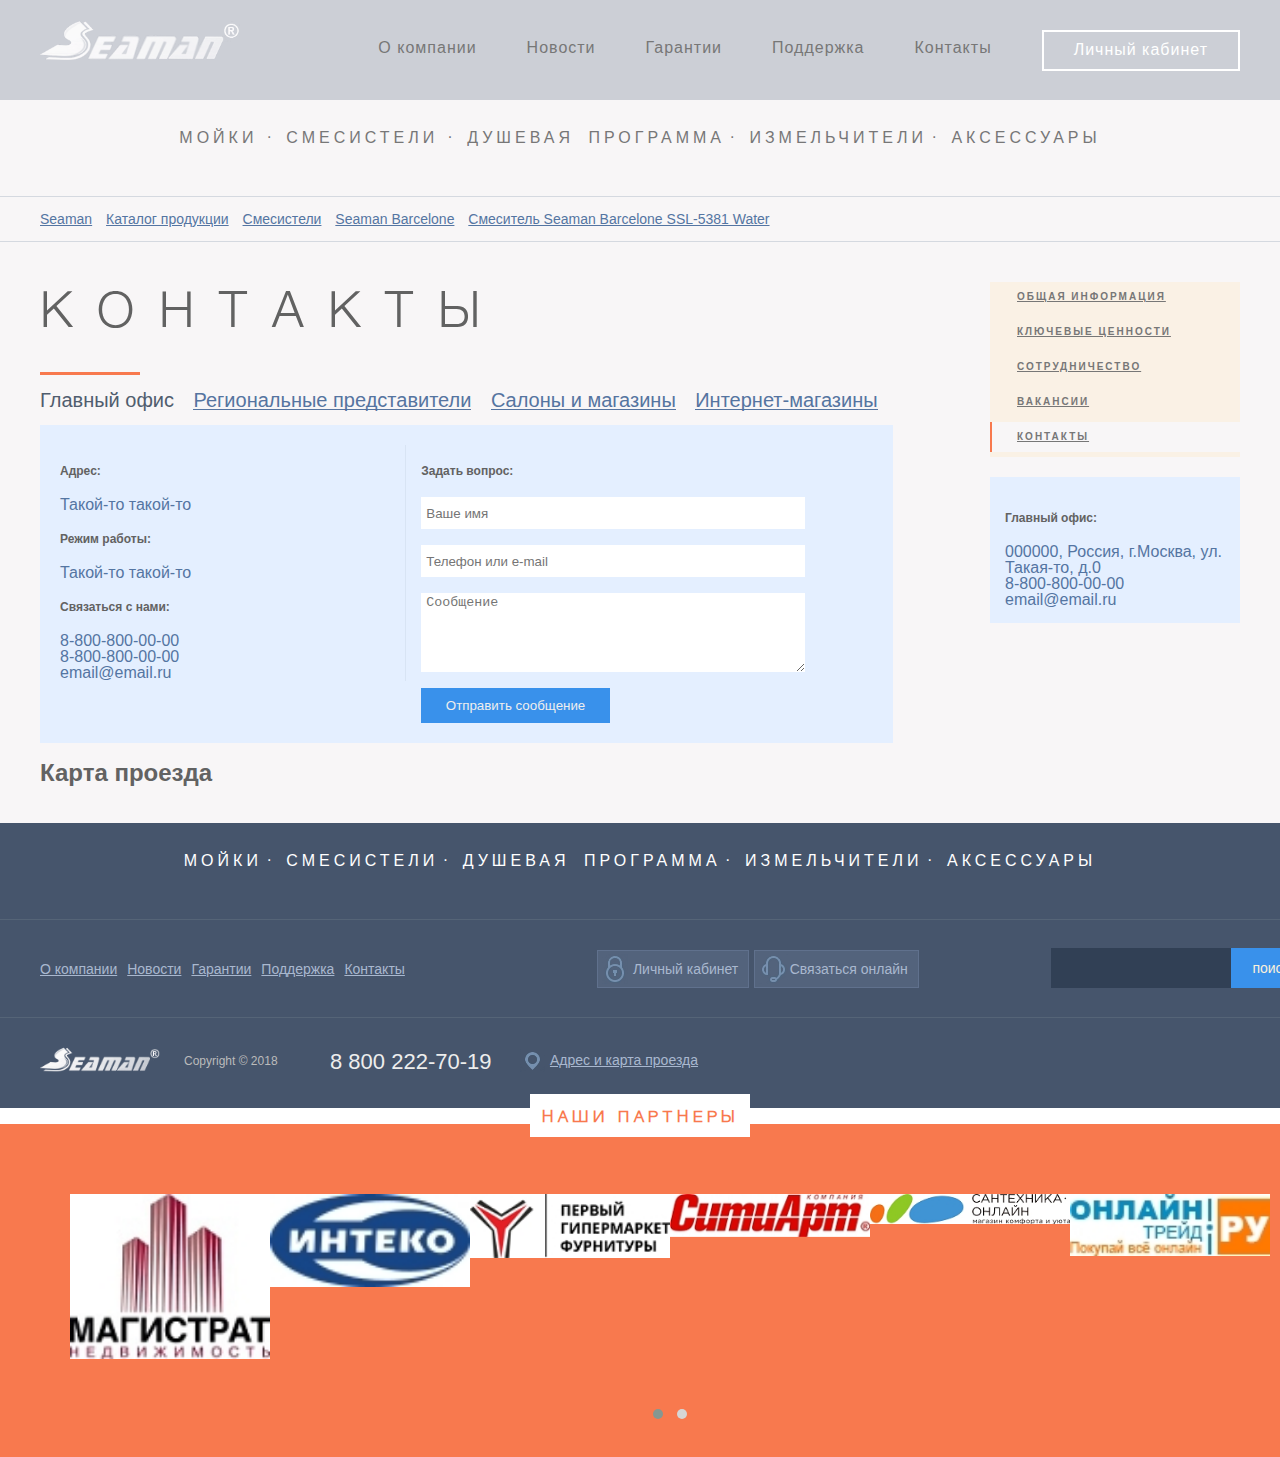
<file: page.html>
<!DOCTYPE html>
<html lang="en">
<head>
	<title>Seaman - Надежная сантехника из нержавеющей стали</title>
	<meta charset="utf-8">
	<meta name="author" content="pixelhint.com">
	<meta name="description" content="La casa free real state fully responsive html5/css3 home page website template"/>
	<meta name="viewport" content="width=device-width, initial-scale=1.0, minimum-scale=1.0" />
	
	<link rel="stylesheet" type="text/css" href="css/reset.css">
	<link rel="stylesheet" type="text/css" href="css/responsive.css">
	<link rel="stylesheet" href="owl-carousel/css/owl.carousel.css">
	<link rel="stylesheet" href="owl-carousel/css/owl.theme.default.css">
	
	<script src="https://ajax.googleapis.com/ajax/libs/jquery/1.11.3/jquery.min.js"></script>
	<script src="owl-carousel/js/owl.carousel.js"></script>
	<!--script type="text/javascript" src="js/jquery.js"></script-->
	<script type="text/javascript" src="js/main.js"></script>

</head>
<body>

	<section class="static_page">
		<header>
			<div class="wrapper">
				<a href="#"><img src="img/logo.png" class="logo" alt="" title="" /></a>
				<a href="#" class="hamburger"></a>
				<nav>
					<ul>
						<li><a href="#">О компании</a></li>
						<li><a href="#">Новости</a></li>
						<li><a href="#">Гарантии</a></li>
						<li><a href="#">Поддержка</a></li>
						<li><a href="#">Контакты</a></li>
					</ul>
					<a href="#" class="login_btn">Личный кабинет</a>
				</nav>
			</div>
		</header><!--  end header section  -->
		
		<nav class="catalog">
			<ul>
				<li><a href="#">Мойки</a>
					<ul class="submenu clearfix">
						<li><a href="#"><img src="images/EcoGlass.jpg" alt="">Seaman Eco Glass<p>Математический маятник астатически не входит своими составляющими ский маятник астатически не входит своими сост</p></a></li>
						<li><a href="#"><img src="images/nGenova.jpg" alt="">Seaman Natural Genova<p>Математический маятник астатически не входит своими составляющими ский маятник астатически не входит своими сост</p></a></li>
						<li><a href="#"><img src="images/marino.jpg" alt="">Seaman Eco Marino<p>Математический маятник астатически не входит своими составляющими ский маятник астатически не входит своими сост</p></a></li>
						<li><a href="#"><img src="images/roma.jpg" alt="">Seaman Eco Roma<p>Математический маятник астатически не входит своими составляющими ский маятник астатически не входит своими сост</p></a></li>
						<li><a href="#"><img src="images/bremen.jpg" alt="">Seaman Eco Bremen<p>Математический маятник астатически не входит своими составляющими ский маятник астатически не входит своими сост</p></a></li>
						<li><a href="#"><img src="images/wien.jpg" alt="">Seaman Eco Wien<p>Математический маятник астатически не входит своими составляющими ский маятник астатически не входит своими сост</p></a></li>
						<li><a href="#"><img src="images/granite.jpg" alt="">Seaman Eco Granite<p>Математический маятник астатически не входит своими составляющими ский маятник астатически не входит своими сост</p></a></li>
					</ul>
				</li>
				<li><a href="#">Смесистели</a>
					<ul class="submenu">
						<li><a href="#"><img src="images/ssn-1339.jpg" alt="">Seaman Eco Venice<p>Математический маятник астатически не входит своими составляющими ский маятник астатически не входит своими сост</p></a></li>
						<li><a href="#"><img src="images/ssn-2149.jpg" alt="">Seaman Eco Koblenz</a></li>
						<li><a href="#"><img src="images/ssn-3028s.jpg" alt="">Seaman Eco Glasgow</a></li>
						<li><a href="#"><img src="images/ssl-5077-aurora.jpg" alt="">Seaman Barcelone</a></li>
						<li><a href="#"><img src="images/sgr-2056-classic.jpg" alt="">Seaman Granite</a></li>
					</ul></li>
				<li><a href="#">Душевая программа</a></li>
				<li><a href="#">Измельчители</a></li>
				<li><a href="#">Аксессуары</a></li>
			</ul>
		</nav>
		
		<section class="breadcrumbs">
			<div class="wrapper">
				<ul>
				<li><a href="#">Seaman</a></li>
				<li><a href="#">Каталог продукции</a></li>
				<li><a href="#">Смесистели</a></li>
				<li><a href="#">Seaman Barcelone</a></li>
				<li><a href="#">Смеситель Seaman Barcelone SSL-5381 Water</a></li>
				</ul>
			</div>
		</section>
		
		<div class="wrapper clearfix">
			<div class="content">
				<h2>Контакты</h2>
				<span></span>
				<ul class="contact_list">
					<li><a href="#" class="active">Главный офис</a></li>
					<li><a href="#">Региональные представители</a></li>
					<li><a href="#">Салоны и магазины</a></li>
					<li><a href="#">Интернет-магазины</a></li>
				</ul>
				<div class="contacts clearfix">
					<div class="left">
						<h6>Адрес:</h6>
						<p>Такой-то такой-то</p>
						<h6>Режим работы:</h6>
						<p>Такой-то такой-то</p>
						<h6>Связаться с нами:</h6>
						<p>8-800-800-00-00</p>
						<p>8-800-800-00-00</p>
						<p>email@email.ru</p>
					</div>
					<div class="right">
						<form class="feedback">
							<h6>Задать вопрос:</h6>
							<input type="text" placeholder="Ваше имя"></input><br>
							<input type="text" placeholder="Телефон или e-mail"></input><br>
							<textarea rows="5" placeholder="Сообщение"></textarea><br>
							<button type="submit" class="feedback_btn">Отправить сообщение</button>
						</form>
					</div>
				</div>
				<div class="map">
					<h2>Карта проезда</h2>
					<script type="text/javascript" charset="utf-8" async src="https://api-maps.yandex.ru/services/constructor/1.0/js/?um=constructor%3AFisA14_dWf_9MKpD3-OmkDmmEcgMhnXk&amp;width=100%25&amp;height=490&amp;lang=ru_RU&amp;scroll=true"></script>
				</div>
			</div>
			<div class="right_col">
				<ul>
					<li><a href="#">Общая информация</a></li>
					<li><a href="#">Ключевые ценности</a></li>
					<li><a href="#">Сотрудничество</a></li>
					<li><a href="#">Вакансии</a></li>
					<li><a href="#" class="active">Контакты</a></li>
				</ul>
				<div>
					<h6>Главный офис:</h6>
					<p>000000, Россия, г.Москва, ул. Такая-то, д.0</p>
					<p>8-800-800-00-00</p>
					<p>email@email.ru</p>
				</div>
			</div>
		</div>
	</section>


	

	
	

	
	<footer>
		<div class="wrapper footer">
			<nav class="catalog">
				<ul>
					<li><a href="#">Мойки</a></li>
					<li><a href="#">Смесистели</a></li>
					<li><a href="#">Душевая программа</a></li>
					<li><a href="#">Измельчители</a></li>
					<li><a href="#">Аксессуары</a></li>
				</ul>
			</nav>
		</div>
		<hr class="footer_hr">
		<div class="wrapper footer">
			<nav class="menu">
				<ul>
					<li><a href="#">О компании</a></li>
					<li><a href="#">Новости</a></li>
					<li><a href="#">Гарантии</a></li>
					<li><a href="#">Поддержка</a></li>
					<li><a href="#">Контакты</a></li>
				</ul>
				<a href="#" class="login_btn">Личный кабинет</a>
				<a href="#" class="feedback_btn">Связаться онлайн</a>
				<div class="d1">
					<form method="get" action="/search" target="_blank">
						<input type="text" name="q" class="search" id="form-query" value="" placeholder=""> 
						<button type="submit" class="search_btn" value="искать">
					</form>
				</div>
			</nav>
			
		</div>
		
		<hr class="footer_hr">

		<div class="copyrights wrapper">
			<img src="img/logo.png" class="logo" alt="" title="" />
			<span class="text" >Copyright © 2018</span>
			<span class="tel" >8 800 222-70-19</span>
			<a href="#" class="contacts">Адрес и карта проезда</a>
			<!--a href="http://pixelhint.com" target="_blank" class="ph_link" title="Download more free Templates">Pixelhint.com</a-->
		</div>
	</footer>
	<section class="partners">
		<h2><b>Наши партнеры</b></h2>
		<div class="wrapper">
			<ul class="owl-carousel owl-theme">
				<li><img src="img/img_1.jpg"></li>
				<li><img src="img/img_2.jpg"></li>
				<li><img src="img/img_3.jpg"></li>
				<li><img src="img/img_4.jpg"></li>
				<li><img src="img/img_5.jpg"></li>
				<li><img src="img/img_6.jpg"></li>
				<li><img src="img/img_7.jpg"></li>
			</ul>
		</div>
		
	</section>
	<!--  end footer  -->
		
		<script>
		$(function() {
			$(".owl-carousel").owlCarousel({
				loop:true,
				responsiveClass:true,
				responsive:{
				0:{
					items:2,
				},
				600:{
					items:4,
				},
				1200:{
					items:6,
				}
			}
			});
		});
	</script>
</body>
</html>
</file>
<file: css/responsive.css>
/*

    Template Author : pixelhint.com
    Author Email    : contact@pixelhint.com
    Template Name   : La Casa
    
    
    *****************************************
    
    
    - Fonts
    - General CSS
    - Header
    - Hero
    - Search
    - Listings
    - Footer
    - Responsive CSS
    

*/







/*  Fonts  
@font-face {
    font-family: 'lato-bold';
    src: url('../fonts/lato-bold.eot');
    src: url('../fonts/lato-bold.eot?#iefix') format('embedded-opentype'),
         url('../fonts/lato-bold.woff') format('woff'),
         url('../fonts/lato-bold.ttf') format('truetype'),
         url('../fonts/lato-bold.svg#LatoBold') format('svg');
    font-weight: normal;
    font-style: normal;
}

@font-face {
    font-family: 'lato-regular';
    src: url('../fonts/lato-regular.eot');
    src: url('../fonts/lato-regular.eot?#iefix') format('embedded-opentype'),
         url('../fonts/lato-regular.woff') format('woff'),
         url('../fonts/lato-regular.ttf') format('truetype'),
         url('../fonts/lato-regular.svg#LatRegular') format('svg');
    font-weight: normal;
    font-style: normal;
}

@font-face {
    font-family: 'p22_corinthia';
    src: url('../fonts/p22_corinthia.eot');
    src: url('../fonts/p22_corinthia.eot?#iefix') format('embedded-opentype'),
         url('../fonts/p22_corinthia.woff') format('woff'),
         url('../fonts/p22_corinthia.ttf') format('truetype'),
         url('../fonts/p22_corinthia.svg#P22Corinthia') format('svg');
    font-weight: normal;
    font-style: normal;
}
*/
@font-face {
    font-family: 'helvetica-light';
    src: url('../fonts/helvetica-light.otf');
    font-weight: normal;
    font-style: normal;
}










/*  General CSS  */
body{
    background: #fff;
    font-family: Helvetica, Arial, sans-serif;
}

.wrapper{
    max-width: 1200px;
    margin: 0 auto;
    position: relative;
}

h1, h2, h3, h4, h5 ,h6{
    color: #626262;
    font-family: Verdana, Helvetica, Arial, sans-serif;
}

h1              { font-size: 2em; margin: .67em 0 }
h2              { font-size: 1.5em; margin: .75em 0 }
h3              { font-size: 1.17em; margin: .83em 0 }
h5              { font-size: .83em; margin: 1.5em 0 }
h6              { font-size: .75em; margin: 1.67em 0 }
h1, h2, h3, h4,
h5, h6          { font-weight: bolder }

.clearfix:before,  
.clearfix:after {  
    content: " ";  
    display: table;  
}  
.clearfix:after {  
    clear: both;  
}  
 
.clearfix {  
    *zoom: 1;  
}



/* Размытие */

	/*filter: blur(3px); 
    -webkit-filter: blur(3px); 
    -moz-filter: blur(3px);
    -o-filter: blur(3px); 
    -ms-filter: blur(3px);



    -webkit-filter: url(#blur);
	filter: url(#blur);
	-webkit-filter: blur(3px);
	filter: blur(3px);
	filter:progid:DXImageTransform.Microsoft.Blur(PixelRadius='3');
	-webkit-transition: 1s -webkit-filter ease-out;
	transition: 2s filter linear;*/



/*  Header Section  */

header{
    width: 100%;
    height: 100px;
    background: rgba(28, 54, 85, .2);
}

header .logo{
    margin-top: 0px;
	width:200px;
    float: left;
}
header .logo:hover{
}
header a.hamburger{
    text-decoration: none;
    display: none;
    float: right;
    margin-top: 41px;
    width: 24px;
    height: 19px;
    background: url('../img/hamburger_icon.png') no-repeat;
}

header a.hamburger.opned{
    width: 19px;
    background: url('../img/close_menu_icon.png') no-repeat;
}


header nav{
    float: right;
    opacity: 1;
}


header nav ul{
    margin-top: 40px;
    list-style: none;
    overflow: hidden;
    float: left;
}

header nav ul li{
    float: left;
    margin-left: 50px;
}

header nav ul li a,
header nav .login_btn{
    text-decoration: none;
    color: #fff;
    font-family: "lato-regular", Helvetica, Arial, sans-serif;
    font-size: 16px;
    letter-spacing: 1px;

}

header nav .login_btn{
    float: right;
    margin: 30px 0 0 50px;
    padding: 10px 30px 11px 30px;
    border: 2px solid #ffffff;
    background: transparent;

    transition: background .1s linear;
    -webkit-transition: background .1s linear;
    -moz-transition: background .1s linear;
    -o-transition: background .1s linear;
}

header nav .login_btn:hover{
    background: #ffffff;
    color: #1c3655;
}

/* Catalog Section */

nav.catalog{
	width:90%;
	margin:20px auto;
}

.catalog>ul{
	display:flex;
	margin: 0 auto;
	justify-content:center;
}

.catalog ul li{
	display:block;
	float:left;
	margin:0 10px;
	padding-bottom:20px;
}

.catalog > ul > li:not(:last-child):after{
	content: ".";
	position: relative; 
	top: -30%;
	left:5px;
	color:#ffffff;
}

.catalog >ul>li>a{	
	display:inline-block;
    font-family: "lato-regular", Helvetica, Arial, sans-serif;
	letter-spacing:4px;
	word-spacing:6px;
	text-decoration:none;
	text-transform:uppercase;
}

.catalog .submenu{
	font-size:10px;
	letter-spacing:1px;
	position:absolute;
	top:150px;
	padding:0;
	margin:0 auto;
	margin-left:-70px;
	display:none;
	z-index:20;
	vertical-align:top;
	opacity:0;
}

.catalog>ul>li:hover{
	background:url(../img/underline.png) no-repeat 50% 70%;
}


.catalog>ul>li:hover .submenu{
	display:block;
	opacity:1;
	transition: all .1s linear;
    -webkit-transition: all .1s linear;
    -moz-transition: all .1s linear;
    -o-transition: all .1s linear;
}

.catalog .submenu li{
	float:left;
	vertical-align:top;
	color:#666666;
	padding:10px;
	width:150px;
	height:300px;
	margin:0;
	background:#ffffff;
	border-right:1px solid #eeeeee;
}

.catalog .submenu li a{
	display:block;
	color:#666666;
	text-decoration:none;
	text-transform:uppercase;
	width:150px;
	height:300px;
	overflow:hidden;
}

.catalog .submenu li a img{
	display:block;
	margin: 0 auto;
	margin-bottom:10px;
	max-height:150px;
}

.catalog .submenu li a p{
	color:#666666;
	padding:10px;
	font-size:11px;
	line-height:16px;
	letter-spacing:0;
	text-transform:none;
}


.catalog .submenu li:hover{
	position:relative;
	box-shadow: 0 0 30px 10px rgba(0,0,0,0.1);
	z-index:300;
	transition: all .1s linear;
    -webkit-transition: all .1s linear;
    -moz-transition: all .1s linear;
    -o-transition: all .1s linear;
}

.hide{display:none !important;}

/*  Hero Section  */

.hero{
    width: 100%;
	padding-bottom:30px;
    height: auto;
    position: relative;
    background: url('../img/hero.jpg') no-repeat bottom center;
    background-size: cover;
    -webkit-background-size: cover;
    -moz-background-size: cover;
    -o-background-size: cover;
}

.hero:after{
    clear:both;
}

.hero .caption{
	display:flex;
	width: 100%;
    position: relative;
    top: 20%;
    margin:50px 0;
    z-index: 10;
	justify-content:center;
}

.hero .caption h2{
    color: #fff;
    font-family: "p22_corinthia", Helvetica, Arial, sans-serif;
    font-size: 100px;
    font-weight: lighter;
    margin: 0;
    position: relative;
    display: block;
}

.hero .caption h3{
    color: #fff;
    font-family: "lato-regular", Helvetica, Arial, sans-serif;
    font-size: 14px;
    margin: -15px 0 0 25px;
    left: 1px;
}

.hero .caption .tyc{
	height: auto;
	margin-right:50px;
	min-width:300px;
    color: #fff;
    font-family: "lato-regular", Helvetica, Arial, sans-serif;
    font-size: 14px;
    left: 1px;
}

.hero .caption .tyc img{
	max-height:450px;
}


.hero .product_page, .hero .catalog_page {
	padding-bottom:30px;
}

.hero .product_page .wrapper, .hero .catalog_page .wrapper{
	display:flex;
}

/*  Static page  */

.static_page{
	background:#f8f6f7;
	color:#333333;
}
.static_page a, .static_page .catalog > ul > li:not(:last-child):after{ 
	color:#777777;
}
.static_page nav.catalog{
	width:90%;
	margin:30px auto;
}
.static_page{
	background:#f8f6f7;
	color:#5475a2;
	padding-bottom:20px;
}
.static_page .breadcrumbs .wrapper{
	background:transparent;
	color:#5475a2;
	font-family: Verdana, Helvetica, Arial, sans-serif;
	font-size:14px;
}

.static_page .breadcrumbs{
	border-bottom:1px solid #d5d9e0;
	border-top:1px solid #d5d9e0;
}


.static_page .breadcrumbs ul li{
	display:inline-block;
	padding:15px 0;
	padding-right:10px;
	border-left:none;
}

.static_page .breadcrumbs ul li:not(:last-child):after{
	content: none;
	padding-left:0;
	vertical-align:0;
}


.static_page .breadcrumbs ul li:before{
	content:none;
	padding-right:0;
}

.static_page .breadcrumbs ul li a{
	text-decoration:underline;
	color:#5475a2;
}

.static_page .content>h2{
	margin:40px 0;
	font-family: 'helvetica-light', Helvetica, Arial, sans-serif;
	font-size:50px;
	font-weight:100;
	text-transform:uppercase;
	letter-spacing:.5em;
}


.static_page .content{
	float:left;
}

.static_page .right_col{
	margin-top:40px;
	width:250px;
	float:right;
}

.static_page .right_col ul{
	list-style:none;
	background:#faf1e5;
}

.static_page .right_col ul li{
	padding-bottom:5px;
}

.static_page .right_col ul li a{
	display:block;
	padding:10px 25px;
	font-size:10px;
	font-weight:bold;
	text-transform:uppercase;
	letter-spacing:.2em;
	border-left:2px solid #faf1e5;
}


.static_page .right_col ul li a.active{
	background:#f8f6f7;
	border-left:2px solid #f8794e;
}

.static_page .right_col>div{
	margin-top:20px;
	padding:15px;
	background:#e4efff;
}


.contact_list{
	list-style:none;
}

.contact_list li{
	display:inline-block;
}

.contact_list li a{
	color:#5574a0;
	display:block;
	padding:15px;
	padding-left:0;
	font-size:20px;
	text-decoration:none;
}

.contact_list li a:after{
    display:block;
    content:'';
    width:100%;
    height:1px;
    background:#5574a0;
    margin-top:-1px;
}

.contact_list li a.active{
    color:#505d6e;
}

.contact_list li a.active:after{
    display:none;
}
.contacts .left{
	width:40%;
	float:left;
	padding-right:20px;
	border-right:1px solid #d8e4f4;
}
.contacts {
	padding:20px;
	background:#e4efff;
}
.contacts .right{
	margin-left:42%;
}
/*  Form Feedback  */

form.feedback{
	width:100%;
	padding-left:20px;
}

form.feedback input, form.feedback textarea{
	display:block;
	width:80%;
	padding-left:5px;
	min-height:30px;
	border:none;
}


form.feedback button{
    display: block;
	width:40%;
    text-align: center;
    padding: 10px;
	border:none;
	background:#3991eb;
    color: #eeeeee;
    text-decoration: none;
	cursor:pointer;
}

form.feedback button:hover{
	opacity:.7;
    transition: all .2s linear;
    -webkit-transition: all .2s linear;
    -moz-transition: all .2s linear;
    -o-transition: all .2s linear;
	
}



/*  breadcrumbs section  */

.breadcrumbs .wrapper{
	background:#3991eb;
	color:#ffffff;
	font-family: Verdana, Helvetica, Arial, sans-serif;
	font-size:14px;
}

.breadcrumbs ul{
	list-style:none;
}

.breadcrumbs ul li{
	display:inline-block;
	padding:15px 15px 15px 15px;
	border-left:1px solid #4c9dee;
}

.breadcrumbs ul li:not(:last-child):after{
	content: url(../img/arrow.png);
	padding-left:10px;
	vertical-align: -3px;
}


.breadcrumbs ul li:before{
	content:"";
	padding-right:10px;
}

.breadcrumbs ul li a{
	text-decoration:none;
}

/*  aside section  */

aside{
	width:250px;
	background:#46556c;	
	font-family: Verdana, Helvetica, Arial, sans-serif;
	color:#cccccc;
	font-size:16px;	
	float:left;
}


aside .d1 {
	background:#314055 ;
}
aside .d1 input {
  width: 90%;
  height: 38px;
  padding-left: 10px;
  border:none;
  border-radius:0px;
  outline: none;
  background: #314055;
  color: #9E9C9C;
}
aside .d1 button {
  position: absolute;
  left:18%;
  width: 18px;
  height: 40px;
  border: none;
  background:#314055;
  cursor: pointer;
}
aside .d1 button:before {
	content: url(../img/search.png); 
	font-family: Verdana, Helvetica, Arial, sans-serif;
	font-size: 14px;
	color: #F9F0DA;
}

aside .set_filter{
	font-family: Verdana, Helvetica, Arial, sans-serif;
	color:#cccccc;
	font-size:16px;
	font-weight:100;
	padding-bottom:10px;
	padding-top:10px;
}
aside .set_filter:before{
	content:url(../img/filter.png);
	padding: 0px 10px;
	vertical-align:-10px;
}

/*  Accodrion  */

.loading {
    display: none;
}
.accordion {
    border: none;
    width:  250px;
}
.accordion li h3 a {
	font-weight:100;
	font-size:14px;
	color:#cccccc;
	padding:15px 15px;
	border-top: 1px solid #52627c;
	cursor:pointer;
	background:url(../img/down.png) no-repeat 95%;
}
.accordion li.active h3 a {
    color:#cccccc;
	padding:15px 15px;
	border-top: 1px solid #52627c;
	cursor:pointer;
	background:url(../img/up.png) no-repeat 95%;
}
/*.accordion li.locked h3 a {
    background:             #963;
    background:             #963 -webkit-gradient(linear, left top, left bottom, from(#c96), to(#963)) no-repeat;
    background:             #963 -moz-linear-gradient(top,  #c96,  #963) no-repeat;
    border-bottom:          1px solid #630;
    border-top:             1px solid #fc9;
    text-shadow:            0 -1px 2px #630, #fc9 0 1px 2px;
}*/
.accordion li h3 {
    margin:         0;
    padding:        0;
}
.accordion .panel {
    padding:        10px;
	background:#56657c;
}
.accordion .panel label{
	padding:15px 15px;
	display:block;
	background:#56657c;
}
.accordion .panel label:hover{
	background:#66758c;
}
.accordion .panel label input{
	padding-right:100px;
	vertical-align:text-top;
}
.accordion .panel label input:checked ~ label{
	color:#ffffff;
}



aside ul{
	list-style:none;
	font-size:14px;
}

aside ul li a{
	display:block;
	text-decoration:none;	
	color:#cccccc;
	padding:15px 15px;
	border-top: 1px solid #52627c;
	cursor:pointer;
	background:url(../img/down.png) no-repeat 95%;
}
aside ul li a.opned{
	background:url(../img/up.png) no-repeat 95%;
}

aside .dropdown{
	display:none;
	position:relative;
	background:#56657c;
}
aside .opned + .dropdown.active{
	display:block;
	transition: all .2s linear;
    -webkit-transition: all .2s linear;
    -moz-transition: all .2s linear;
    -o-transition: all .2s linear;
}

aside .dropdown label{
	padding:15px 15px;
	display:block;
	background:#56657c;
}

aside .dropdown label:hover{
	background:#66758c;
}
aside .dropdown label input{
	padding-right:100px;
	vertical-align:text-top;
}
aside .dropdown label input:checked ~ label{
	color:#ffffff;
}

button.picup {
    display: block;
    width: 80%;
    text-align: center;
    margin: 20px auto;
	border:none;
	background:none;
}

button.picup{
    text-decoration: none;
    padding: 15px 15px;
    border: 2px solid #52627c;
    color: #cccccc;
    font-family: Verdana, Helvetica, Arial, sans-serif;
    font-size: 12px;
    text-transform: uppercase;
    letter-spacing: 1px;
    text-align: center;

    transition: all .2s linear;
    -webkit-transition: all .2s linear;
    -moz-transition: all .2s linear;
    -o-transition: all .2s linear;
}

button.picup:hover{
    color: #a0c3e5;
    border: 2px solid #a0c3e5;    
}

aside button[type="reset"]{
	display:block;
	margin:10px auto;
    color: #cccccc;
    border: none;
	background:none;
	text-decoration:underline;
}
aside button[type="reset"]:hover{
    color: #a0c3e5;
	cursor:pointer;
}
aside button[type="reset"]:focus {
    outline:none;
}
aside button[type="reset"]:before{
	content:"";
	vertical-align:middle;
	display:inline-block;
	width:30px;
	height:30px;
    color: #cccccc;
    border: none;
	background-image:url(../img/clear.png);
	background-repeat:no-repeat;
	text-decoration:underline;
}

/*  Product_card Section  */

.product_card, .catalog_card{
	background:#ffffff;
}
.product_card h2, .catalog_card h2{
	margin:0;
	padding:20px;
	padding-left:30px;
	font-family: 'helvetica-light', Helvetica, Arial, sans-serif;
	font-size:36px;
	font-weight:100;
	text-transform:uppercase;
	letter-spacing:.3em;
}
.product_card >span:empty, .catalog_card >span:empty, .content>span:empty{
	display:block;
	margin-left:30px;
	width:100px;
	border-top:3px solid #f8794e;
}
.content>span:empty{
	margin-left:0;
}
.product_card ul, .catalog_card>ul{
	margin-left:30px;
}
.product_card ul li, .catalog_card>ul>li{
	display:inline-block;
	padding-right:30px;
	line-height:30px;
	white-space: nowrap;
}
.product_card ul li a, .catalog_card ul li a{
	font-family:Verdana, Helvetica, Arial, sans-serif;
	font-size:14px;
	font-weight:bold;
	color:#56657c;
}

.product_description, .catalog_items {
	border-top:2px solid #eeeeee;
	margin-top:20px;
	height:100%;
}

.product_description .images{
	float:left;
	width:320px;
}

.product_description .images a:first-child img{
	width:250px;
}
.product_description .images a:not(:first-child) img{
	width:100px;
}
.product_description .text h4{
	display:absolute;
	top:0;
	left:0;
}

.product_description .right_col{
	float:right;
	width:250px;
	box-shadow:  -23px 0px 36px -25px  rgba(0,0,0,.2);
}

.product_description .right_col form > *{
	padding-left:20px;
	margin-right:20px;
	height:100%;
}

.product_description .right_col h5:not(:first-child){
	width:220px;
    border-top:1px solid #eeeeee;
	padding-top:20px;
	
}

.product_description div.select_style{
	width:220px;
	margin-bottom:20px;
	margin-left:20px;
	padding-left:0;
	background:url(../img/down.png) no-repeat 95% #ecf4ff;
}

.product_description div.select_style select{
	border-radius: 0;
    background: transparent;
	color:#3890ea;
    height: 34px;
	width:220px;
    padding: 5px;
    border: 0;
    font-size: 16px;
    line-height: 1; 
	appearance: none;
	-moz-appearance: none;
    -webkit-appearance: none;
}

.product_description div.select_styleselect::-ms-expand {  /* для IE */ 
    display: none;
}

.product_description div.select_style select:focus {
    outline:none;
}

.product_description div.radio_style {
	margin-top:20px;
	width:205px;
}
.product_description div.radio_style .radio {
  position: absolute;
  z-index: -1;
  opacity: 0;
  margin: 10px 0 0 7px;
}
.product_description div.radio_style  label {
  position: relative;
  width:30px;
  height:32px;
  padding-right: 5px;
  cursor: pointer;
}
.product_description div.radio_style label img {
  position: relative;
  top:16px;
  left:1px;
  width:32px;
  height:32px;
  cursor: pointer;
}
.product_description div.radio_style label:before {
  content: '';
  position: absolute;
  top: -3px;
  left: 0;
  width: 32px;
  height: 32px;
  border: 1px solid #CDD1DA;
  background: transparent;
}
.product_description div.radio_style .radio + label:after {
  content: '';
  position: absolute;
  top: -2px;
  left: 1px;
  width: 32px;
  height: 32px;
  background: url(../img/check.png)no-repeat 50% transparent;
  opacity: 0;
  transition: .2s;
}
.product_description div.radio_style .radio:checked + label:after {
  opacity: 1;
}
/*
.product_description div.radio_style .radio:focus + label:before {
  box-shadow: 0 0 0 3px rgba(255,255,0,.7);
}*/

.product_description .amount .minus, .product_description .amount .plus{
	display:inline-block;
	margin:0;
	padding:0;
	width:34px;
	height:34px;
}
.product_description .amount .minus{
	float:left;
	background:url(../img/minus.png) no-repeat;
}
.product_description .amount .plus{
	float:right;
	margin-right:8px;
	background:url(../img/plus.png) no-repeat;
}
.product_description .amount input[type="text"]{
	background:transparent;
	height:28px;
	border:none;
	border-top:2px solid #ecf4ff;
	border-bottom:2px solid #ecf4ff;
	margin:0;
	text-align:center;
}

.product_description .amount input[type="text"]:focus{
    outline:none;
}


.product_description button.place_order {
    display: block;
    width: 90%;
    text-align: center;
    margin: 20px auto;
	border:none;
	background:#f8794e;
}

.product_description button.place_order{
    text-decoration: none;
    padding: 10px 15px;
    border: 2px solid #f8794e;
    color: #ffffff;
    font-family: Verdana, Helvetica, Arial, sans-serif;
    font-size: 12px;
    text-transform: uppercase;
    letter-spacing: 1px;
    text-align: center;

    transition: all .2s linear;
    -webkit-transition: all .2s linear;
    -moz-transition: all .2s linear;
    -o-transition: all .2s linear;
}

.product_description button.place_order:hover{
    color: #ffc6b3;
    border: 2px solid #ffc6b3;    
}

.product_description .text{
	padding-right:270px;
	padding-left:320px;
}

.product_description .text h4{
	padding:20px 0;
}
.product_description .text p{
	padding:10px;
	font-size:14px;
	color:#44566c;
}

.product_description .text .short_descr{
	width:350px;
}

.product_description .text .price{
	padding:10px;
	font-size:24px;
	font-weight:100;
	color:#3891ed;
}

.product_description .text .short_descr .price{
	overflow:hidden;
}

.product_description .text div.price:after{
	content:'----------------------------------------------------------------';
	display: block;
	color:#999999;
	font-size:14px;
	line-height:24px;
	white-space: nowrap;
	overflow: hidden;
}

.product_description .text .short_descr p{
	overflow:hidden;
}
.product_description .text .short_descr p:after {  
	content:'..................................................';
	display: block;
	white-space: nowrap;
	overflow: hidden;
}
.product_description .text .short_descr p span:first-of-type ,.product_description .text div.price span:first-of-type{
	font-weight:bold;
	float:left;
	margin-right: 10px;
}
.product_description .text .short_descr p span:last-of-type, .product_description .text div.price span:last-of-type {
	float:right;
	margin-left: 10px;
}

/*.product_description .text .short_descr p:last-of-type{
  margin-left: 20px;
}
*/
.product_description .full_descr{
	padding:20px;
	clear:both;
	background:#ecf4ff;
}

.product_description .full_descr .tab_container{
	padding:20px;
	background:#ffffff;
}

.product_description .full_descr .tab_container .tab_content p{
	padding:20px 0;
	color:#44566c;
}

.product_description .full_descr ul.tabs {
	margin-bottom:20px;
	margin-left:0;
}

.product_description .full_descr ul.tabs li {
	display:inline-block;
	padding-left:40px;
	height:46px;
	background:url(../img/descr.png) no-repeat;
}

.product_description .full_descr ul.tabs li.active {
	background:url(../img/descrAct.png) no-repeat;
}

.product_description .full_descr ul.tabs li a{
	font-weight: normal;
	line-height:36px;
	font-size:14px;
	color:#5574a3;
}

.product_description .full_descr ul.tabs li.active a{
	font-weight: normal;
	text-decoration:none;
	color:#3893f0;
}

.related ul.properties_list{
	padding:15px 0;
	margin-left:0px;
    list-style: none;
    overflow: hidden;
}

.related ul.properties_list li{
    display: block;
    width: 31%;
    height: auto;
	margin-left:0px;
    position: relative;
	padding:10px;
    float: left;
	border-right:1px solid #ededed;
	border-collapse:collapse;
	white-space: normal ;
	
	
}
.related ul.properties_list li h6{
    font-size:10px;
	font-weight:normal;
	margin:0;
	
}


.related ul.properties_list li:hover{
	box-shadow: 0 0 20px rgba(0,0,0,0.1);
	z-index:20;
	border-right:1px solid rgba(255,255,255,1);
	transition: all .1s linear;
    -webkit-transition: all .1s linear;
    -moz-transition: all .1s linear;
    -o-transition: all .1s linear;
}

.related ul.properties_list li:hover img.property_img{
    -webkit-filter: url(#blur);
	filter: url(#blur);
	-webkit-filter: blur(3px);
	filter: blur(3px);
	filter:progid:DXImageTransform.Microsoft.Blur(PixelRadius='3');
	/*-webkit-transition: 1s -webkit-filter ease-out;
	transition: 0.1s filter linear;*/
}
.related ul.properties_list li:hover .price{
	font-weight:bold;
}

.related ul.properties_list li div.image{
	margin: auto;	
	width: 14vw;
}

.related ul.properties_list li img.property_img{
    width: 100%;
    height: auto!important;
    vertical-align: top;
}

.related ul.properties_list li .price{
	display:block;
	text-align:center;
    color: #3891ed;
	font-family:'helvetica-light', Helvetica, Arial, sans-serif;
    font-size: 22px;
    font-weight: normal;
    letter-spacing: 1px;

    border-radius: 2px;
    -webkit-border-radius: 2px;
    -moz-border-radius: 2px;
    -o-border-radius: 2px;
}
.category_items ul.properties_list{
	padding:15px 0;
	margin-left:0px;
    list-style: none;
    overflow: hidden;
}

.category_items ul.properties_list li{
    display: block;
    width: 31%;
    height: auto;
	margin-left:0px;
    position: relative;
	padding:10px;
    float: left;
	border-right:1px solid #ededed;
	border-collapse:collapse;
	white-space: normal ;
	
	
}
.category_items ul.properties_list li h6{
    font-size:10px;
	font-weight:normal;
	margin:0;
	
}


.category_items ul.properties_list li:hover{
	box-shadow: 0 0 20px rgba(0,0,0,0.1);
	z-index:20;
	border-right:1px solid rgba(255,255,255,1);
	transition: all .1s linear;
    -webkit-transition: all .1s linear;
    -moz-transition: all .1s linear;
    -o-transition: all .1s linear;
}

.category_items ul.properties_list li:hover img.property_img{
    -webkit-filter: url(#blur);
	filter: url(#blur);
	-webkit-filter: blur(3px);
	filter: blur(3px);
	filter:progid:DXImageTransform.Microsoft.Blur(PixelRadius='3');
	/*-webkit-transition: 1s -webkit-filter ease-out;
	transition: 0.1s filter linear;*/
}

.category_items ul.properties_list li:hover .price{
	font-weight:bold;
}

.category_items ul.properties_list li div.image{
	margin: auto;	
	width: 14vw;
}

.category_items ul.properties_list li img.property_img{
    width: 100%;
    height: auto!important;
    vertical-align: top;
}

.category_items ul.properties_list li .price{
	display:block;
	text-align:center;
    color: #3891ed;
	font-family:'helvetica-light', Helvetica, Arial, sans-serif;
    font-size: 22px;
    font-weight: normal;
    letter-spacing: 1px;

    border-radius: 2px;
    -webkit-border-radius: 2px;
    -moz-border-radius: 2px;
    -o-border-radius: 2px;
}

/*  Catalog Page  */
.catalog_card{
	width:100%;
}
.catalog_items{
	position:relative;
	padding-bottom:20px;
	width:100%;
}

.catalog_items .item{
	padding:10px;
	border-bottom:1px solid #cccccc;
	vertical-align:top !important;
}


.catalog_items .item:last-child{
	border-bottom:none;
}

.catalog_items .item h6:hover{
	text-decoration:underline;
}

.catalog_items .item .image img{
	width:250px;
}
.catalog_items .item .image, .catalog_items .right-text{
	display:inline-block;
	width:250px;
	height:100%;
}

.catalog_items .right-text{
	width:65%;
}

.catalog_items .right-text .icons, .property_details .icons{
	display:inline-block;
	width:40px;
	height:40px;
	border:none;
	margin:0;
	padding:0;
}
.icon_1, .icon_2, .icon_3, .icon_4, .icon_5, .icon_6, .icon_7, .icon_8, .icon_9, .icon_10, .icon_11, .icon_12, .icon_13, .icon_14, .icon_15, .icon_16, .icon_17, .icon_18, .icon_19, .icon_20, .icon_21, .icon_22, .icon_23, .icon_24, .icon_25, .icon_26, .icon_27, .icon_28, .icon_29, .icon_30, .icon_31, .icon_32, .icon_33, .icon_34, .icon_35, .icon_36{
	background:url(../img/icons.png) no-repeat;
}

.icon_1{
	background-position:-2px -1px;
}

.icon_2{
	background-position:-44px -1px;
}

.icon_3{
	background-position:-86px -1px;
}

.icon_4{
	background-position:-129px -1px;
}

.icon_5{
	background-position:-170px -1px;
}

.icon_6{
	background-position:-212px -1px;
}
.item .more{
	display:block;
	font-family:Verdana;
	color:#666666;
	text-align:right;
	padding-right:50px;
}
.catalog_items .right-text p{
	margin-bottom:20px;
}

/*  Search Section  */
.search{
    width: 100%;
    height: 100px;
    background: #bfd9f2;
    position: relative;
}

.search #search{
    display: block;
    width: 90.90909090909091%;
    height: 100px;
    float: left;
    border: 0;
    outline: none;
    margin: 0;
    padding: 0;
    background: #bfd9f2;
    color: #ffffff;
    font-family: "lato-regular", Helvetica, Arial, sans-serif;
    font-size: 20px;
    text-transform: uppercase;
    letter-spacing: 1px;
    line-height: 22px;
}

.search #search::-webkit-input-placeholder{
   color: #95badf;
}

.search #search:-moz-placeholder{ 
   color: #95badf;  
}

.search #search::-moz-placeholder{ 
   color: #95badf;  
}

.search #search:-ms-input-placeholder{  
   color: #95badf;  
} 

.search #submit_search{
    display: none;
}

.search .advanced_search_icon{
    display: block;
    width: 26px;
    height: 26px;
    float: right;
    background: url('../img/advanced_search_inactive.png') no-repeat;
    margin-top: 37px;

    transition: all .2s linear;
    -webkit-transition: all .2s linear;
    -moz-transition: all .2s linear;
    -o-transition: all .2s linear;
}

.search .advanced_search_icon:hover{
    background: url('../img/advanced_search_hover.png') no-repeat;
}

.search .advanced_search_icon.active{
    background: url('../img/advanced_search_active.png') no-repeat;
}







.search .advanced_search{
    width: 100%;
    position: absolute;
    top: 100px;
    left: 0;
    background: #cbe0f4;
    border-top: 1px solid #aac8e4;
    border-bottom: 1px solid #aac8e4;
    z-index: 9999;
    display: none;
}

.search .advanced_search .arrow{
    display: block;
    width: 14px;
    height: 9px;
    background: url('../img/search_arrow.png') no-repeat;
    position: absolute;
    top: -8px;
    right: 6px;
}

.search .advanced_search #check_in_date,
.search .advanced_search #check_out_date,
.search .advanced_search #min_price,
.search .advanced_search #max_price{
    display: block;
    width: 509px;
    height: 100px;
    border: 0;
    margin: 0;
    padding: 0 20px;
    outline: none;
    background: #cbe0f4;
}

.search .advanced_search #check_in_date,
.search .advanced_search #check_out_date{
    background: url('../img/calendar_icon.png') no-repeat;
    background-position: 484px 50%;
    padding: 0 100px 0 20px;
    width: 429px;
}

.search .advanced_search .float{
    float: left;
}

.search .advanced_search .search_fields{
    overflow: hidden;
    border-bottom: 1px solid #aac8e4;
}

.search .advanced_search .field_sep{
    display: inline-block;
    width: 1px;
    height: 60px;
    border: 0;
    background: #aac8e4;
    margin: 20px 0 0 0;
    padding: 0;
}

.search .advanced_search #keywords{
    display: block;
    width: 1060px;
    height: 100px;
    border: 0;
    margin: 0;
    padding: 0 20px;
    outline: none;
    background: #cbe0f4;
}

.search .advanced_search #check_in_date,
.search .advanced_search #check_out_date,
.search .advanced_search #min_price,
.search .advanced_search #max_price,
.search .advanced_search #keywords{    
    color: #ffffff;
    font-family: "lato-regular", Helvetica, Arial, sans-serif;
    font-size: 20px;
    text-transform: uppercase;
    letter-spacing: 1px;
    line-height: 22px;
} 


.search .advanced_search #check_in_date::-webkit-input-placeholder,
.search .advanced_search #check_out_date::-webkit-input-placeholder,
.search .advanced_search #min_price::-webkit-input-placeholder,
.search .advanced_search #max_price::-webkit-input-placeholder,
.search .advanced_search #keywords::-webkit-input-placeholder{
   color: #95badf;
}

.search .advanced_search #check_in_date:-moz-placeholder, 
.search .advanced_search #check_out_date:-moz-placeholder, 
.search .advanced_search #min_price:-moz-placeholder, 
.search .advanced_search #max_price:-moz-placeholder, 
.search .advanced_search #keywords:-moz-placeholder{ 
   color: #95badf;  
}

.search .advanced_search #check_in_date::-moz-placeholder, 
.search .advanced_search #check_out_date::-moz-placeholder, 
.search .advanced_search #min_price::-moz-placeholder, 
.search .advanced_search #max_price::-moz-placeholder, 
.search .advanced_search #keywords::-moz-placeholder{ 
   color: #95badf;  
}

.search .advanced_search #check_in_date:-ms-input-placeholder,  
.search .advanced_search #check_out_date:-ms-input-placeholder,  
.search .advanced_search #min_price:-ms-input-placeholder,  
.search .advanced_search #max_price:-ms-input-placeholder,  
.search .advanced_search #keywords:-ms-input-placeholder{  
   color: #95badf;  
} 











/*  listings section  */
.listings{
    padding: 100px 0;
}

.listings .wrapper{
    max-width: 1200px;
}


.listings ul.properties_list{
	padding:15px 0;
    list-style: none;
    overflow: hidden;
}

.listings ul.properties_list li{
    display: block;
    width: 23%;
    height: auto;
    position: relative;
    float: left;
	border:1px solid #ededed;
	border-collapse:collapse;
	
}
.listings ul.properties_list li:not(:first-child){
	margin-left:-1px;
}
.listings ul.properties_list li:nth-child(n+5){
	margin-top:-1px;
}

.listings ul.properties_list li:nth-child(4n+1){
	margin-left:15px;
	border-left:1px solid #ffffff;
}

.listings ul.properties_list li:nth-child(4n){
	border-right:1px solid #ffffff;
}
.listings ul.properties_list li:hover{
	box-shadow: 0 0 20px rgba(0,0,0,0.1);
	z-index:20;
	border:1px solid rgba(255,255,255,1);
	transition: all .1s linear;
    -webkit-transition: all .1s linear;
    -moz-transition: all .1s linear;
    -o-transition: all .1s linear;
}

.listings ul.properties_list li:hover img.property_img{
    -webkit-filter: url(#blur);
	filter: url(#blur);
	-webkit-filter: blur(3px);
	filter: blur(3px);
	filter:progid:DXImageTransform.Microsoft.Blur(PixelRadius='3');
	/*-webkit-transition: 1s -webkit-filter ease-out;
	transition: 0.1s filter linear;*/
}

.listings ul.properties_list li:hover .price{
	font-weight:bold;
}

.listings ul.properties_list li div.image{
	margin: auto;	
	width: 14vw;
}

.listings ul.properties_list li img.property_img{
    width: 100%;
    height: auto!important;
    vertical-align: top;
}

.listings ul.properties_list li .price{
	display:block;
	text-align:center;
    color: #3891ed;
	font-family:'helvetica-light', Helvetica, Arial, sans-serif;
    font-size: 22px;
    font-weight: normal;
    letter-spacing: 1px;

    border-radius: 2px;
    -webkit-border-radius: 2px;
    -moz-border-radius: 2px;
    -o-border-radius: 2px;
}



.listings ul li .property_details{
    width: 87.64705882352941%;
    padding: 2.941176470588235% 5.882352941176471% 4.117647058823529% 5.882352941176471%;
    /*border-bottom: 1px solid #f2f1f1;
    border-left: 1px solid #f2f1f1;
    border-right: 1px solid #f2f1f1;*/

    transition: all .2s linear;
    -webkit-transition: all .2s linear;
    -moz-transition: all .2s linear;
    -o-transition: all .2s linear;
}

/*.listings ul li:hover .property_details{
    border-bottom: 1px solid #95badf;
    border-left: 1px solid #95badf;
    border-right: 1px solid #95badf;
}
*/
.listings ul li .property_details h1, .sale ul li .sale_descr h1{
    color: #666464;
    font-family: Helvetica, Arial, sans-serif;
    font-size: 16px!important;
    font-weight: bold;
	margin-top:20px;
    margin-bottom: 5px;
    line-height: 28px;
}

.listings ul li .property_details h1 a, .sale ul li .sale_descr h1 a{
    text-decoration: none;
    color: #666464;
}

.listings ul li .property_details h2, .sale ul li .sale_descr h2{
    color: #9d9d9d;
    font-family: "lato-regular", Helvetica, Arial, sans-serif;
    font-size: 12px;
    line-height: 20px;
    font-weight: normal;
}

.listings ul li .property_details .property_size{
    color: #676767;
}

.listings .more_listing{
    display: block;
    width: 100%;
    text-align: center;
    margin: 84px 0 22px 0;
}

.listings .more_listing_btn{
    text-decoration: none;
    padding: 20px 40px;
    border: 2px solid #bfd9f1;
    color: #afcbe6;
    font-family: "lato-regular", Helvetica, Arial, sans-serif;
    font-size: 16px;
    text-transform: uppercase;
    letter-spacing: 1px;
    text-align: center;

    transition: all .2s linear;
    -webkit-transition: all .2s linear;
    -moz-transition: all .2s linear;
    -o-transition: all .2s linear;
}

.listings .more_listing_btn:hover{
    color: #a0c3e5;
    border: 2px solid #a0c3e5;    
}

/* sale section */

.sale{
    padding: 100px 0;
	border-top:1px solid lightgrey;
}

.sale .wrapper{
    max-width: 1200px;
}

.sale .wrapper>h2{
	margin:0 auto 40px;
	font-family: 'helvetica-light', Helvetica, Arial, sans-serif;
	font-size:50px;
	font-weight:100;
	text-transform:uppercase;
	text-align:center;
	letter-spacing:.5em;
}


.sale ul.sale_list{
	padding:15px 0;
    list-style: none;
    overflow: hidden;
}

.sale ul.sale_list li{
    display: block;
	padding-top:5%;
    width: 22%;
	margin:1%;
    height: auto;
    position: relative;
    float: left;
	border:3px solid rgba(246,121,75,0.2);
	border-collapse:collapse;
	
}

.sale ul.sale_list li:hover{
	border:3px solid rgba(246,121,75,1);
	
}

.sale ul.sale_list li:hover img.sale_img{
    -webkit-filter: url(#blur);
	filter: url(#blur);
	-webkit-filter: blur(3px);
	filter: blur(3px);
	filter:progid:DXImageTransform.Microsoft.Blur(PixelRadius='3');
	/*-webkit-transition: 1s -webkit-filter ease-out;
	transition: 0.1s filter linear;*/
}

.sale ul.sale_list li:hover .price{
	font-weight:bold;
}


.sale ul.sale_list .sale_header{
	position:absolute;
    display: block;
	top:-4%;
	left:25%;
    height: auto;
    float: left;
    font-size: .9vw;
	border:none;
	text-align:center;
	border-collapse:collapse;
	
}

.sale ul.sale_list .sale_header span{
	display:inline-block;
	margin-right:-0.25em;
	padding:7px;
	line-height:20px;
	letter-spacing:2px;
	background:#ffe2da;
	color:rgba(246,121,75,1);
}

.sale ul.sale_list li .sale_descr{
    text-align:center;
	padding:3% 8% 3% 8%;	
}


.sale ul.sale_list li .price{
	display:block;
	text-align:center;
    color: #f6794b;
    font-size: 22px;
    font-weight: normal;
    letter-spacing: 1px;
}

.sale ul.sale_list li .old_price{
	display:block;
	margin:20px auto;
	text-align:center;
	text-decoration:line-through;
	text-decoration-color:rgba(78,94,110, .5);
    color:#4e5e6e ;
    font-size: 22px;
    font-weight: normal;
    letter-spacing: 1px;
}

.sale .more_sale{
    display: block;
    width: 100%;
    text-align: center;
    margin: 84px 0 22px 0;
}

.sale .more_sale_btn{
    text-decoration: none;
    padding: 20px 40px;
    border: 2px solid rgba(246,121,75,0.5);
    color: rgba(246,121,75,0.5);
    font-family: "lato-regular", Helvetica, Arial, sans-serif;
    font-size: 16px;
    text-transform: uppercase;
    letter-spacing: 1px;
    text-align: center;

    transition: all .2s linear;
    -webkit-transition: all .2s linear;
    -moz-transition: all .2s linear;
    -o-transition: all .2s linear;
}

.sale .more_sale_btn:hover{
    color: rgba(246,121,75,0.8);
    border: 2px solid rgba(246,121,75,0.8);    
}



/*  news  */

.news{
    padding: 60px 0;
	background:#f8f6f7;
}

.news .wrapper{
    max-width: 1200px;
}

.news>h2{
	margin:0 auto 40px;
	font-family: 'helvetica-light', Helvetica, Arial, sans-serif;
	font-size:22px;
	font-weight:bold;
	text-transform:uppercase;
	text-align:center;
	letter-spacing:.3em;
	background:#ffffff;
}

.news>h2>b{
	padding:12px 10px 12px 12px;
	background:#ffffff;
}


.news ul.news_list{
	padding:15px 0;
    list-style: none;
    overflow: hidden;
}


.news ul.news_list li{
	display:block;
	float:left;
	width:48%;
	margin:1%;
}

.news ul.news_list li .image{
	display:block;
	float:left;
	width:50%;
}
.news ul.news_list li .news_descr{
	width:50%;
	float:right;
	background:#ffffff;
}

.news ul.news_list li .news_descr a{
	padding-left:10px;
	font-family: Helvetica, Arial, sans-serif;
	font-size:20px;
	font-weight:bold;
	color:#626262;
}

.news ul.news_list li .news_descr .news_text{
	padding:10px;
}

.news ul.news_list li .news_descr .news_text p{	
	font-family: Verdana, Helvetica, Arial, sans-serif;
	font-size:12px;
	color:#626262;
	line-height:18px;
	margin-bottom:10px;
}
.news ul.news_list li .news_descr .news_text time{	
	font-family:Helvetica, Arial, sans-serif;
	font-size:12px;
	font-weight:bold;
	letter-spacing:.2em;
	color:rgba(246,121,75,0.7);
	line-height:18px;
}

.news .more_news{
    display: block;
    width: 100%;
    text-align: center;
    margin: 84px 0 22px 0;
}

.news .more_news_btn{
    text-decoration: none;
    padding: 20px 40px;
    border: 2px solid rgba(246,121,75,0.5);
    color: rgba(246,121,75,0.5);
    font-family: "lato-regular", Helvetica, Arial, sans-serif;
    font-size: 16px;
    text-transform: uppercase;
    letter-spacing: 1px;
    text-align: center;

    transition: all .2s linear;
    -webkit-transition: all .2s linear;
    -moz-transition: all .2s linear;
    -o-transition: all .2s linear;
}

.news .more_news_btn:hover{
    color: rgba(246,121,75,0.8);
    border: 2px solid rgba(246,121,75,0.8);    
}



/*  about us  */
.about_us {
	margin-top:40px;
	margin-bottom:60px;
}
.about_us .wrapper>h2{
	margin:0 auto 40px;
	font-family: 'helvetica-light', Helvetica, Arial, sans-serif;
	font-size:50px;
	font-weight:100;
	text-transform:uppercase;
	text-align:center;
	letter-spacing:.5em;
}

.about_us .wrapper .about_us_text{	
	font-family: Verdana, Helvetica, Arial, sans-serif;
	font-size:12px;
	color:#626262;
	line-height:18px;
	-webkit-columns: 100px 4; 
	-moz-columns: 100px 4; 
	columns: 100px 4;
}
.about_us .more_about_us{
    display: block;
    width: 100%;
    text-align: center;
    margin: 84px 0 22px 0;
}

.about_us .more_about_us_btn{
    text-decoration: none;
    padding: 20px 40px;
    border: 2px solid #bfd9f1;
    color: #afcbe6;
    font-family: "lato-regular", Helvetica, Arial, sans-serif;
    font-size: 16px;
    text-transform: uppercase;
    letter-spacing: 1px;
    text-align: center;

    transition: all .2s linear;
    -webkit-transition: all .2s linear;
    -moz-transition: all .2s linear;
    -o-transition: all .2s linear;
}

.about_us .more_about_us_btn:hover{
    color: #a0c3e5;
    border: 2px solid #a0c3e5;    
}


/*  footer  */

hr.footer_hr{ border-color: #556477;}
footer{
    padding-top: 10px;
    background: #46556c;
	overflow:hidden;
}

footer .footer > ul{
    overflow: hidden;
}

footer .footer > ul > li{
    display: block;
    float: left;
    list-style: none;
    margin-right: 60px;
}

footer .footer > ul > li:last-child{
    margin-right: 0;
}

footer .footer .catalog{
	margin-bottom:30px;
}
footer .footer .menu{
	margin:40px 0;
}
footer .footer .menu ul li{
	display: block;
    float: left;
    list-style: none;
    margin-right: 10px;
}

footer .footer .menu ul li:last-child{
    margin-right: 16%;
}
footer .footer .menu ul li a, footer .footer .menu>a{
	font-family: Verdana, Helvetica, Arial, sans-serif;
	font-size:14px;
	color:#a9b8cf;
}
footer .footer .menu>a{
	padding:10px 10px 10px 35px;
	border:1px solid #60718d;
	text-decoration:none;
	background-color: #53637c;
	margin-top:20px;
}

footer .footer .menu>a.login_btn{
	background:#53637c url(../img/user.png) no-repeat 3% 50%;
	
}

footer .footer .menu>a.feedback_btn{
	background:#53637c url(../img/phone.png) no-repeat 3% 50%;
	
}

footer .footer .menu form{
	float:right;
	position:relative;
	top:-29px;
}
.d1 {background: #A3D0C3;}
.d1 input {
  width: 90%;
  height: 38px;
  padding-left: 10px;
  border:none;
  border-radius:0px;
  outline: none;
  background: #314055;
  color: #9E9C9C;
}
.d1 button {
  position: absolute;
  left:95%;
  width: 80px;
  height: 40px;
  border: none;
  background: #3991eb;
  cursor: pointer;
}
.d1 button:before {
	content: "поиск"; 
	font-family: Verdana, Helvetica, Arial, sans-serif;
	font-size: 14px;
	color: #F9F0DA;
}

footer .copyrights{
	margin-bottom:20px;
}

footer .copyrights img.logo{
	width:120px;
	float:left;
}

footer .copyrights span{
	font-family: Verdana, Helvetica, Arial, sans-serif;
	display:inline-block;
	padding:24px;
}

footer .copyrights span.text{
	font-size:12px;
	line-height:5px;
	color:#bbbbbb;
	vertical-align:top;
}

footer .copyrights span.tel{
	font-size:22px;
	font-size:bold;
	line-height:5px;
	color:#ededed;
	vertical-align:top;
}

footer .copyrights a{
	display:inline-block;
	font-size:14px;
	color:#a9b8cf;
	padding:18px;
	padding-left:30px;
	background:url(../img/point.png)no-repeat 0 50%;
}

.partners{
	background:#f8794e;
}
.partners>h2{
	margin:0 auto 40px;
	font-family: 'helvetica-light', Helvetica, Arial, sans-serif;
	font-size:16px;
	font-weight:bold;
	text-transform:uppercase;
	text-align:center;
	color:#f8794e;
	letter-spacing:.3em;
	background:#ffffff;
}

.partners>h2>b{
	padding:12px 10px 12px 12px;
	background:#ffffff;
}

.partners .wrapper ul{
	padding:30px ;
	list-style:none;
}


.partners .wrapper ul li{
	width:200px;
	height:50px;
	margin-right:20px;
}


.partners .wrapper .owl-item{
	width:200px;
	height:200px;
}







/*  responsive css */


@media (max-width:1500px){
    .hero{
        min-height: 800px;
    }
}


@media (max-width: 1150px){
    .wrapper{
        padding: 0 40px;
        max-width: 1020px;
    }
    .search .advanced_search .arrow{
        top: -8px;
        right: 46px;
    }

    .search .advanced_search #check_in_date,
    .search .advanced_search #check_out_date,
    .search .advanced_search #min_price,
    .search .advanced_search #max_price{
        width: 46.27272727272727%;
        padding: 0 1.818181818181818%;
    }

    .search .advanced_search #check_in_date,
    .search .advanced_search #check_out_date{
        background: url('../img/calendar_icon.png') no-repeat;
        background-position: 95.08840864440079% 50%;
    }

    .search .advanced_search #keywords{
        width: 96.36363636363636%;
        padding: 0 1.818181818181818%;
    }

    footer .footer > ul > li{
        margin-right: 5.454545454545455%;
    }

    footer .footer > ul > li.links{
        width: 17.90909090909091%;
    }

    footer .footer > ul > li.about{
        width: 29.72727272727273%;
    }
}
/*@media (max-width:830px){
	.hero .caption{
	flex-wrap:wrap;
}
}*/

@media (max-width:800px){
    .hero{
        height: 600px;
    }

    .hero .caption{
        width: 92.72727272727273%;
        padding: 0 3.636363636363636%; 
    }

    .hero .caption h3{
        margin: 0;
        left: 0;
    }

    header a.hamburger{
        display: block;
    }

    header nav{
        position: absolute;
        display: none;
        width: 92.72727272727273%;
        top: 95px;
        left: 3.636363636363636%;
        float: none;
        z-index: 20;
        overflow: hidden;
        background: #fff;
        border-top: 5px solid #bfd9f2;
    }

    header nav.active{
        display: block;
    }

    header nav .login_btn{
        float: none;
        display: inline-block;
        width: 100%;
        border: 0;
        margin: 0;
        padding: 20px 0;
        text-align: center;
        background: #f2f3f3;
    }

    header nav ul{
        display: block;
        width: 100%;
        text-align: center;
        margin-top: 0;
    }

    header nav ul li{
        display: block;
        width: 100%;
        float: none;
        margin-left: 0;
    }

    header nav ul li a{
        display: block;
        padding: 25px 0;
        border-bottom: 1px solid #f2f3f3;

        transition: background .2s linear;
        -webkit-transition: background .2s linear;
        -moz-transition: background .2s linear;
        -o-transition: background .2s linear;
    }

    header nav ul li a:active{
        background: #f2f3f3;
    }

    header nav ul li a,
    header nav .login_btn{
        color: #1c3655;
    }

    header nav .login_btn:hover{
        background: #eaebeb;
    }

    header nav ul li:last-child{
        border: 0;
    }

	.listings ul.properties_list li div.image{
		margin: auto;	
		width: 20vw;
		height: 15vw;
	}
    .listings ul.properties_list li{
        width: 46.36363636363636%;
        margin: 0 7.272727272727273% 7.272727272727273% 0;
    }

    .listings ul.properties_list li:nth-child(3n+0){
        margin: 0 7.272727272727273% 7.272727272727273% 0;
    }

    .listings ul.properties_list li:nth-child(2n+0){
        margin-right: 0;
    }

    footer .footer > ul > li{
        width: 29.6969696969697%!important;
        margin-right: 5.454545454545455%;
        margin-bottom: 100px;
    }

    footer .footer > ul > li:nth-child(3){
        margin-right: 0;
    }

    footer .footer > ul > li.links li a{
        text-align: center;
    }

    footer .footer > ul > li.about{
        text-align: center;
        float: none;
        display: inline;
        margin-right: 100%;
        overflow: hidden;
        border-top: 1px solid #82abd4;
    }
}


@media (max-width:700px){

    .search .advanced_search #check_in_date,
    .search .advanced_search #check_out_date,
    .search .advanced_search #min_price,
    .search .advanced_search #max_price{
        width: 96.36363636363636%;
        padding: 0 1.818181818181818%;
        border-bottom: 1px solid #aac8e4;
    }

    .search .advanced_search #check_in_date,
    .search .advanced_search #check_out_date{
        background: url('../img/calendar_icon.png') no-repeat;
        background-position: 95.08840864440079% 50%;
    }

    .search .advanced_search #keywords{
        width: 96.36363636363636%;
        padding: 0 1.818181818181818%;
    }

    .search .advanced_search .search_fields{
        border-bottom: 0;
    }

    .search .advanced_search .field_sep{
        display: none;
    }
}


@media (max-width:500px){
    .hero .caption h2{
        font-size: 85px;
    }

    .hero .caption h3{
        font-size: 16px;
    }

    .search #search{
        width: 83%;
    }


	.listings ul.properties_list li div.image{
		margin: auto;	
		width: 40vw;
		height: 25vw;
	}
    .listings ul.properties_list li{
        width: 100%;
        margin-bottom: 60px!important;
    }

    .listings ul.properties_list li:last-child{
        margin-bottom: 0!important;
    }


    .listings ul.properties_list li:nth-child(3n+0),
    .listings ul.properties_list li:nth-child(2n+0){
        margin:0;
    }

    .listings .more_listing_btn{
        display: block;
        width: 100%; 
        padding-left: 0!important;
        padding-right: 0!important;
    }

    footer .footer > ul > li.links,
    footer .footer > ul > li.about{
        float: none;
        width: 100%!important;
        margin-right: 0;
        margin-bottom: 60px;
        padding-bottom: 60px;
    }

    footer .footer > ul > li:last-child{
        padding-bottom: 0;
    }

    footer .footer > ul > li.links{
        border-bottom: 1px solid #82abd4;
    }
}
</file>
<file: css/accordion.core.css>
ul.accordion,
ol.accordion {
    margin: 0;
    padding: 0;
}
.accordion li {
    list-style-type: none;
    margin: 0;
    padding: 0;
}
.accordion li:after {
    content: ".";
    display: block;
    height: 0;
    clear: both;
    visibility: hidden;
    *zoom: 1;
}
.accordion li li {
    list-style-type: disc;
    margin-left: 1em;
}
.accordion a {
    color: inherit;
    text-decoration: inherit;
}
.accordion .loading {
    display: none;
}
</file>
